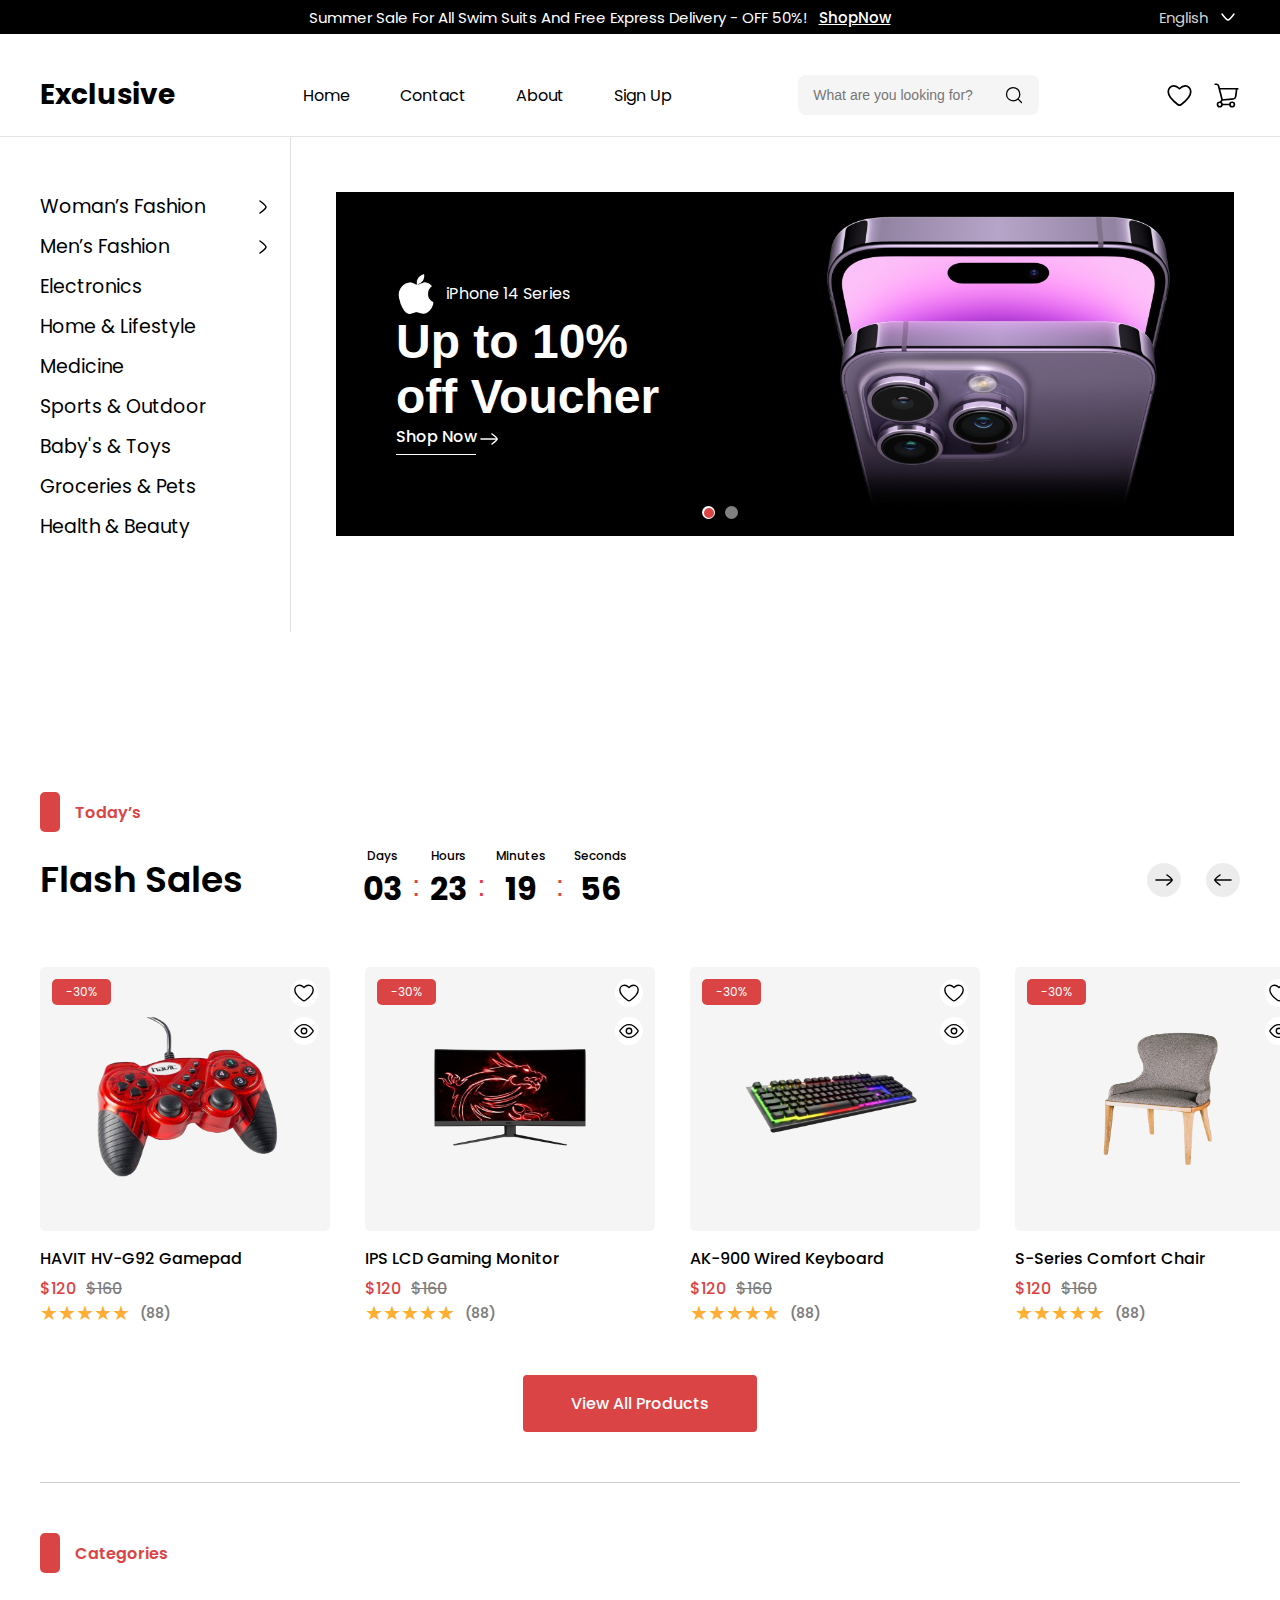
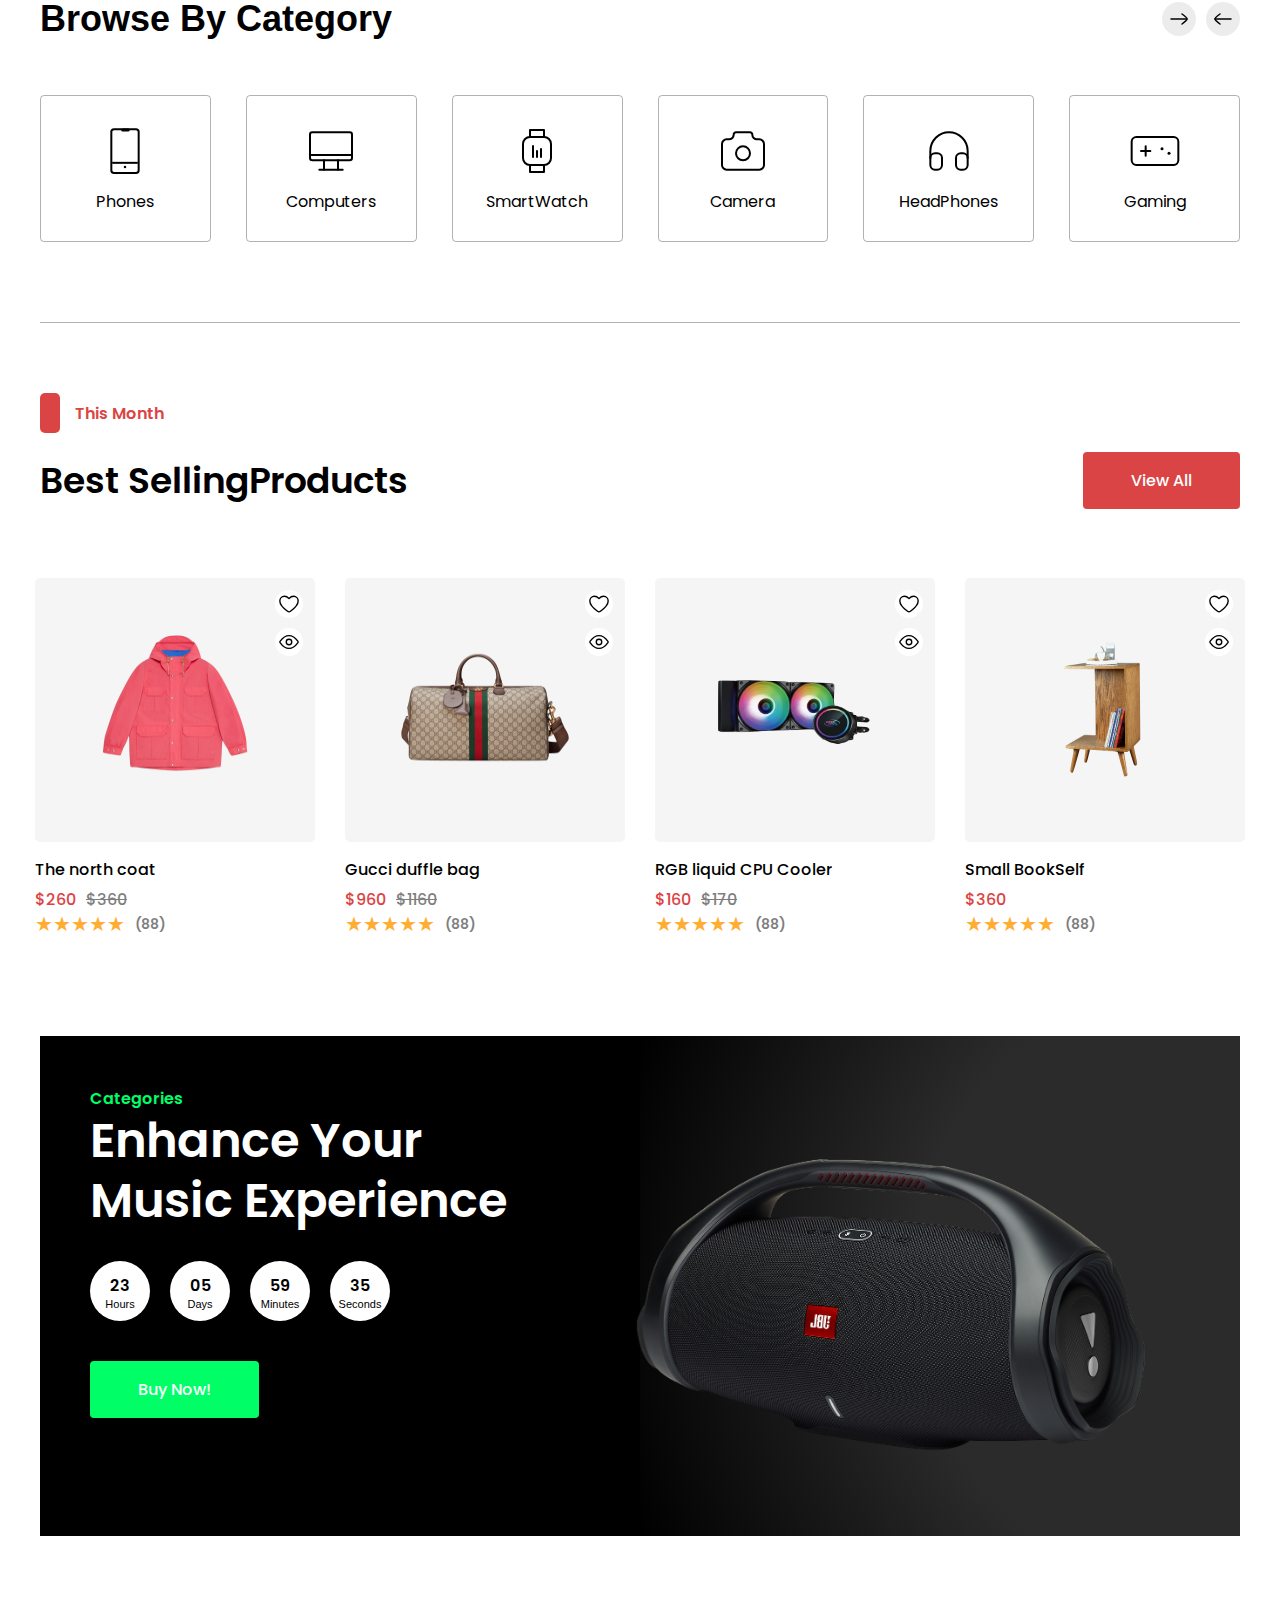
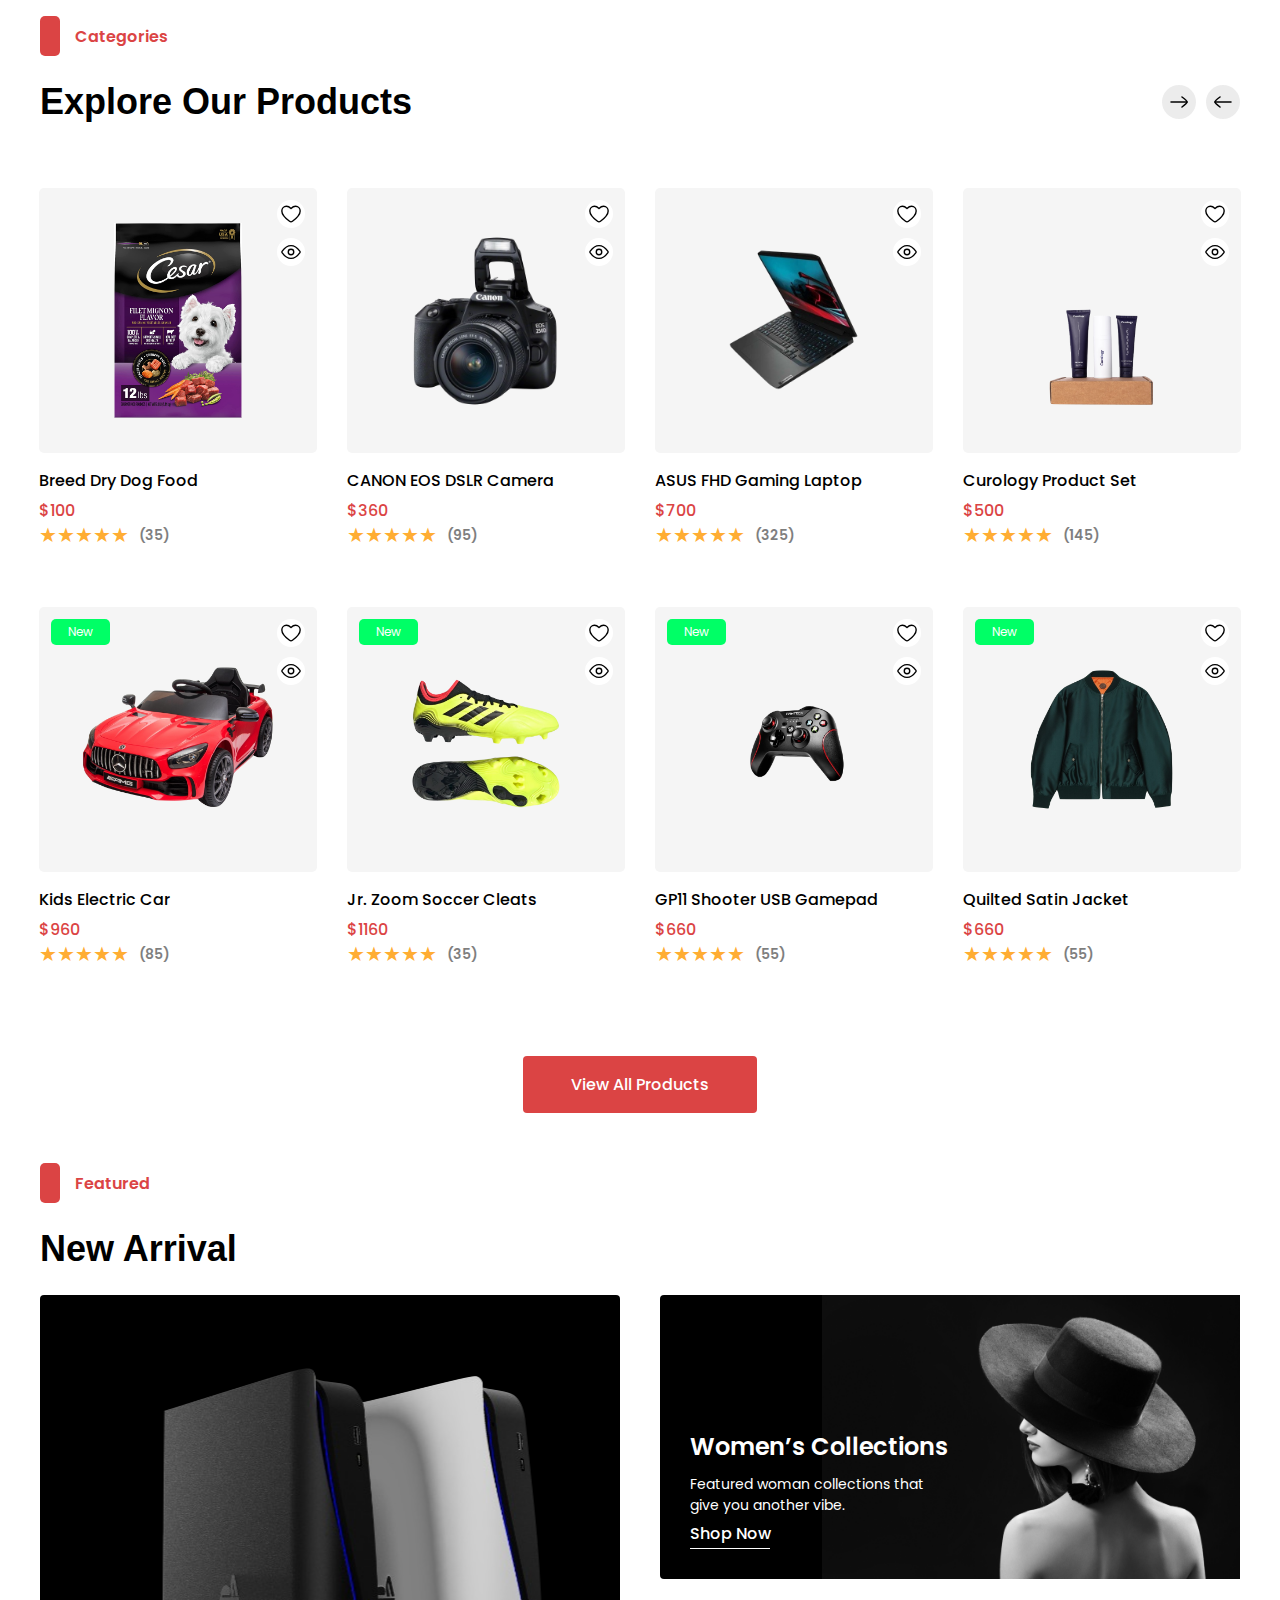
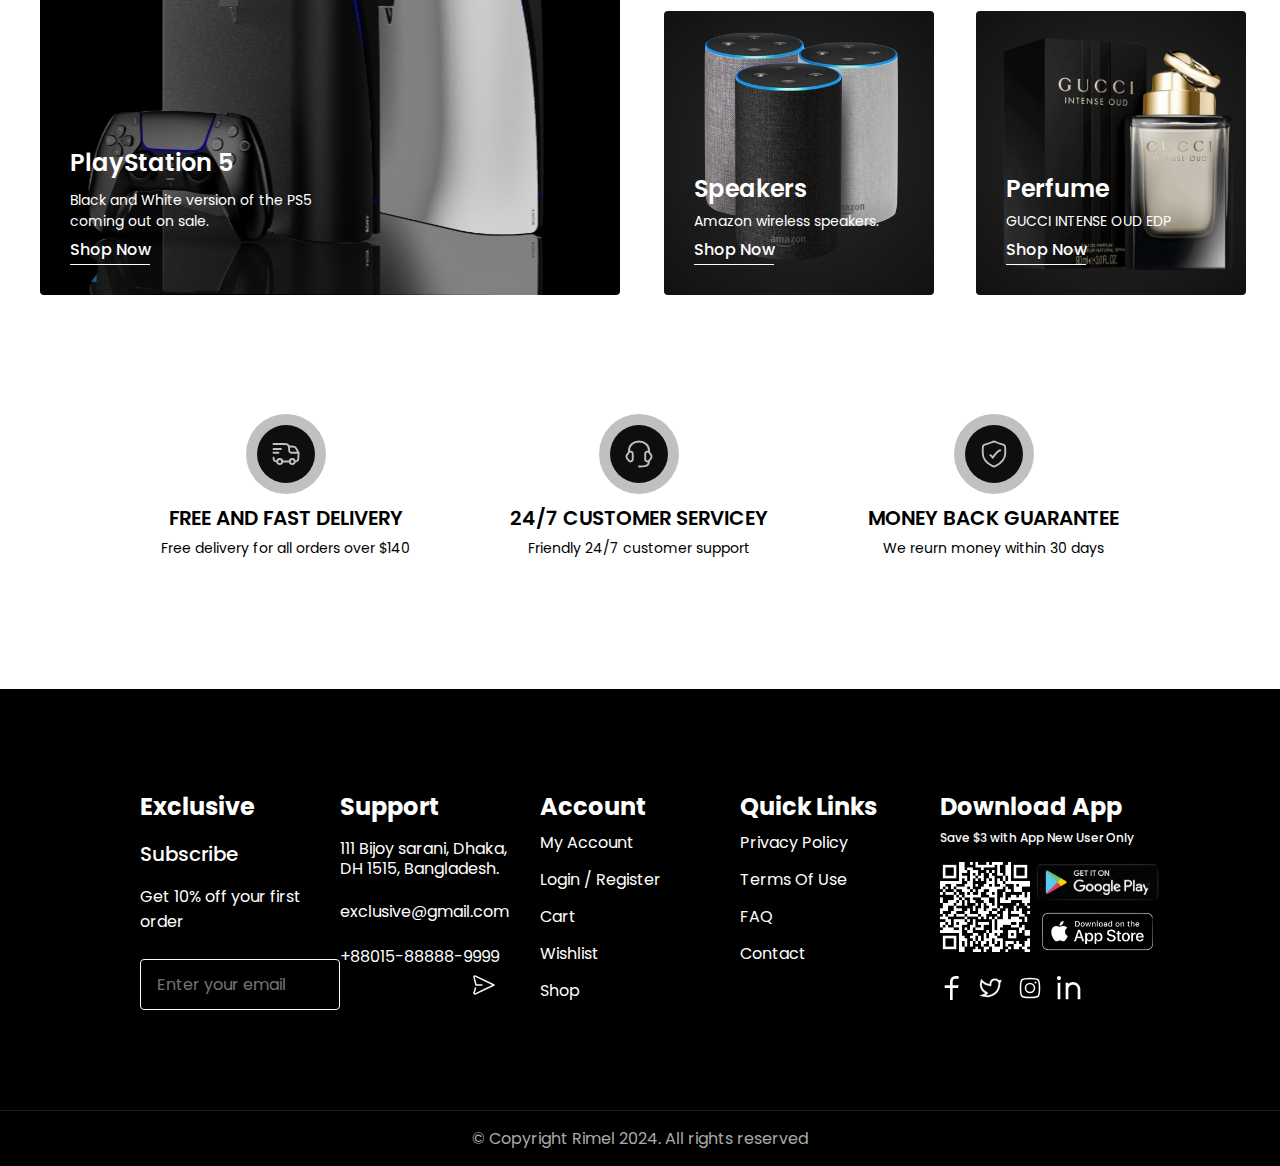
<file: index.html>
<!DOCTYPE html>
<html lang="en">

<head>
    <meta charset="UTF-8">
    <meta name="viewport" content="width=device-width, initial-scale=1.0">
    <title>E-commerce website</title>
    <link rel="stylesheet" href="index.css">
    <link rel="stylesheet" href="index-responsive.css">
    <link href="https://fonts.googleapis.com/css2?family=Poppins:wght@400;500;600&display=swap" rel="stylesheet">
    <link rel="stylesheet" href="signUP.css">

</head>

<body>

    <!-- Top promotional header with offer text and language dropdown -->
    <header class="top-header">
        <div class="container">
            <div class="center-text">
                <p class="center-text-p">Summer Sale For All Swim Suits And Free Express Delivery - OFF 50%!
                    <a href="#">ShopNow</a>
                </p>
            </div>
            <div class="language">English <img src="SVG,s/arrow.svg" alt="">
            </div>
        </div>
    </header>

    <!-- Main Navigation Bar: Logo, Menu Links, Search, Icons & Mobile Menu -->
    <nav class="navbar">
        <div class="hamburger">
            <img src="SVG,s/menu.svg" alt="menu-icon">
        </div>

        
        
        <div class="logo">Exclusive</div>

       
        <div class="navbar-links">
            <a href="index.html">Home</a>
            <a href="contact.html">Contact</a>
            <a href="about.html">About</a>
            <a href="signup.html">Sign Up</a>
        </div>
        <div class="close-icon">
            <img src="close.svg" alt="cross-icon">
        </div>


        <div class="search-bar">
            <input type="text" id="user-input" placeholder="What are you looking for?">
            <img src="SVG,s/search.svg" alt="Search-icon">
        </div>

        <div class="user-icons">
            <img src="SVG,s/wishlist.svg" alt="wishlist-icon">
            <img src="SVG,s/addtocart.svg" alt="Addtocart-icon">
        </div>
        </div>

    </nav>

    <!-- ─ Divider Line Between Navigation and Main Content -->
    <div class="line"></div>



    <!-- ──  Page Main Layout Start ── -->
    <main class="page-layout">

        <!-- /* Hero Slider & Sidebar Layout */ -->
        <section class="content-wrapper">
            <div class="sidebar">
                <li class="menu-item">Woman’s Fashion <img src="SVG,s/arrowRight.svg" alt=""></li>
                <li class="menu-item">Men’s Fashion <img src="SVG,s/arrowRight.svg" alt=""></li>
                <li>Electronics</li>
                <li>Home & Lifestyle</li>
                <li>Medicine</li>
                <li>Sports & Outdoor</li>
                <li>Baby's & Toys</li>
                <li>Groceries & Pets</li>
                <li>Health & Beauty</li>
            </div>

            <div class="vertical-line"></div>
            <div class="slider-content">
                <div class="hero-slider">
                    <div class="left-content">
                        <div class="icon-text">
                            <img src="PNG,S/apple.png" alt="apple-icon" width="40">
                            <h1>iPhone 14 Series</h1>
                        </div>
                        <div>
                            <h2 class="main-heading">Up to 10% <br> off Voucher</h2>
                            <div class="slider-action">
                                <button class="hero-slider-btn">Shop Now</button>
                                <img src="SVG,s/arrorwright.svg" alt="">
                            </div>
                        </div>
                    </div>
                    <div class="right-image">
                        <img src="PNG,S/iphoneImage.jpg" alt="" width="350" height="300">
                    </div>
                </div>

                <div class="promo-slider">
                    <div class="left-content-2">
                        <div class="icon-text-2">
                            <img src="PNG,S/apple.png" alt="apple-icon" width="40">
                            <h1>iPhone 14 Series</h1>
                        </div>
                        <div>
                            <h2 class="main-heading-2">Up to 10% <br> off Voucher</h2>
                            <div class="promo-slider-action">
                                <button class="promo-slider-btn">Shop Now</button>
                                <img src="SVG,s/arrorwright.svg" alt="">
                            </div>
                        </div>
                    </div>
                    <div class="right-image-2">
                        <img src="PNG,S/PS5.png" alt="" width="350" height="300">
                    </div>
                </div>
                <div class="circles">
                    <span class="dot active"></span>
                    <span class="dot"></span>
                </div>
                </div>
                </div>
        </section>


      


        <!-- ── Flash Sale Section ── -->
        <section class="flash-sale-section">

            <!--  Today’s Tag -->
            <div class="flash-sale-top">
                <div class="redBlock"></div>
                <span class="Today">Today’s</span>
            </div>

            <!--  Header: Title + Timer + Arrows -->
            <div class="flash-sale-header">
                <div class="top-bar">
                    <div class="top-bar-heading">
                        <h3>Flash Sales</h3>
                    </div>

                    <div class="top-bar-timer">

                        <div class="timer-block">
                            <span class="label">Days</span>
                            <label class="value">03</label>
                        </div>
                        <span class="dot-1">:</span>
                        <div class="timer-block">
                            <span class="label">Hours</span>
                            <label class="value">23</label>
                        </div>
                        <span class="dot-1">:</span>
                        <div class="timer-block">
                            <span class="label">Minutes</span>
                            <label class="value">19</label>
                        </div>
                        <span class="dot-1">:</span>
                        <div class="timer-block">
                            <span class="label">Seconds</span>
                            <label class="value">56</label>
                        </div>
                    </div>

                    <div class="top-bar-arrows">
                        <div class="right-arrow"><img src="btnArrowR.svg" alt=""></div>
                        <div class="left-arrow"><img src="btnArrowL.svg" alt=""></div>
                    </div>
                </div>
            </div>

            <!--  Product Slider -->
            <div class="flash-sale-products">
                <div class="product-slider">
                    <div class="product-slider-1">
                        <div class="image-slider">
                            <img src="PNG,S/controlar.png" alt="" width="190" height="160">
                        </div>
                        <div class="product-btn">
                            <button>Add To Card</button>
                        </div>
                        <div class="discount">-30%</div>
                        <div class="product-wish"><img src="SVG,s/productWish.svg" alt=""></div>
                        <div class="product-eye"><img src="eye.svg" alt=""></div>
                        <div class="slider-1-content">
                            <h3>HAVIT HV-G92 Gamepad</h3>
                            <div class="slider-1-price">
                                <span class="new-price">$120</span>
                                <span class="old-price">$160</span>
                            </div>
                            <div class="slider-1-rating">
                                <span class="star">★★★★★</span>
                                <span class="rating-number">(88)</span>
                            </div>
                        </div>
                    </div>



                    <div class="product-slider-1">
                        <div class="image-slider">
                            <img src="PNG,S/led.png" alt="" width="190" height="160">
                        </div>
                        <div class="product-btn">
                            <button>Add To Card</button>
                        </div>
                        <div class="discount">-30%</div>
                        <div class="product-wish"><img src="SVG,s/productWish.svg" alt=""></div>
                        <div class="product-eye"><img src="eye.svg" alt=""></div>
                        <div class="slider-1-content">
                            <h3>IPS LCD Gaming Monitor</h3>
                            <div class="slider-1-price">
                                <span class="new-price">$120</span>
                                <span class="old-price">$160</span>
                            </div>
                            <div class="slider-1-rating">
                                <span class="star">★★★★★</span>
                                <span class="rating-number">(88)</span>
                            </div>
                        </div>
                    </div>


                    <div class="product-slider-1">
                        <div class="image-slider">
                            <img src="PNG,S/keyboard.png" alt="" width="190" height="160">
                        </div>
                        <div class="product-btn">
                            <button>Add To Card</button>
                        </div>
                        <div class="discount">-30%</div>
                        <div class="product-wish"><img src="SVG,s/productWish.svg" alt=""></div>
                        <div class="product-eye"><img src="eye.svg" alt=""></div>
                        <div class="slider-1-content">
                            <h3>AK-900 Wired Keyboard</h3>
                            <div class="slider-1-price">
                                <span class="new-price">$120</span>
                                <span class="old-price">$160</span>
                            </div>
                            <div class="slider-1-rating">
                                <span class="star">★★★★★</span>
                                <span class="rating-number">(88)</span>
                            </div>
                        </div>
                    </div>


                    <div class="product-slider-1">
                        <div class="image-slider">
                            <img src="PNG,S/chair.png" alt="" width="190" height="160">
                        </div>
                        <div class="product-btn">
                            <button>Add To Card</button>
                        </div>
                        <div class="discount">-30%</div>
                        <div class="product-wish"><img src="SVG,s/productWish.svg" alt=""></div>
                        <div class="product-eye"><img src="eye.svg" alt=""></div>
                        <div class="slider-1-content">
                            <h3>S-Series Comfort Chair </h3>
                            <div class="slider-1-price">
                                <span class="new-price">$120</span>
                                <span class="old-price">$160</span>
                            </div>
                            <div class="slider-1-rating">
                                <span class="star">★★★★★</span>
                                <span class="rating-number">(88)</span>
                            </div>
                        </div>
                    </div>


                    <div class="product-slider-1">
                        <div class="image-slider">
                            <img src="PNG,S/tabel.png" alt="" width="190" height="160">
                        </div>
                        <div class="product-btn">
                            <button>Add To Card</button>
                        </div>
                        <div class="discount">-30%</div>
                        <div class="product-wish"><img src="SVG,s/productWish.svg" alt=""></div>
                        <div class="product-eye"><img src="eye.svg" alt=""></div>
                        <div class="slider-1-content">
                            <h3>Small BookSelf</h3>
                            <div class="slider-1-price">
                                <span class="new-price">$120</span>
                                <span class="old-price">$160</span>
                            </div>
                            <div class="slider-1-rating">
                                <span class="star">★★★★★</span>
                                <span class="rating-number">(88)</span>
                            </div>
                        </div>
                    </div>
                </div>
            </div>
        </section>

        <div class="All-button">
            <button>View All Products</button>
        </div>

        <div class="sep"></div>


        <!-- ── Category Section ── -->
        <section class="category-section">

            <div class="flash-sale-top">
                <div class="redBlock"></div>
                <span class="Today">Categories</span>
            </div>


            <!-- Header: Browse by Category -->
            <div class="top-bar-heading-2">
                <h3>Browse By Category</h3>
                <div class="heading-icon">
                    <div class="right-arrow-icon"><img src="btnArrowR.svg" alt="right-icon"></div>
                    <div class="left-arrow-icon"><img src="btnArrowL.svg" alt="left-icon"></div>
                </div>
            </div>

            <!-- Category Grid -->
            <div class="category">
                <div class="category-box">
                    <img src="SVG,s/Category-CellPhone.svg" alt="CellPhone Icon">
                    <h4>Phones</h4>
                </div>

                <div class="category-box">
                    <img src="SVG,s/Category-Computer.svg" alt="Computer Icon">
                    <h4>Computers</h4>
                </div>

                <div class="category-box">
                    <img src="SVG,s/Category-SmartWatch.svg" alt="SmartWatch Icon">
                    <h4>SmartWatch</h4>
                </div>

                <div class="category-box">
                    <img src="SVG,s/Category-Camera.svg" alt="Camera Icon">
                    <h4>Camera</h4>
                </div>

                <div class="category-box">
                    <img src="SVG,s/Category-Headphone.svg" alt="Headphone Icon">
                    <h4>HeadPhones</h4>
                </div>

                <div class="category-box">
                    <img src="SVG,s/Category-Gamepad.svg" alt="Gamepad Icon">
                    <h4>Gaming</h4>
                </div>
            </div>

        </section>


        <div class="sep-3"></div>


        <!-- ── Best Selling Products Section: Title  ── -->
        <section class="best-selling-section">

            <div class="flash-sale-top">
                <div class="redBlock"></div>
                <span class="Today">This Month</span>
            </div>

            <div class="container-3">
                <h3 class="heading-text">
                    Best Selling<span class="mobile-break"><br></span>Products
                  </h3>                  
                <div class="container-3-btn">
                    <button>View All</button>
                </div>
            </div>

            <div class="best-selling-product">
                <div class="product-slider-1">
                    <div class="product-slider-1-best">
                        <div class="image-slider">
                            <img src="PNG,S/ee9a38001e9f94261b28e16ea21bacb4144473e8.png" alt="" width="180"
                                height="160">
                        </div>
                        <div class="product-btn">
                            <button>Add To Card</button>
                        </div>

                        <div class="product-wish"><img src="SVG,s/productWish.svg" alt=""></div>
                        <div class="product-eye"><img src="eye.svg" alt=""></div>
                        <div class="slider-1-content">
                            <h3>The north coat</h3>
                            <div class="slider-1-price">
                                <span class="new-price">$260</span>
                                <span class="old-price">$360</span>
                            </div>
                            <div class="slider-1-rating">
                                <span class="star">★★★★★</span>
                                <span class="rating-number">(88)</span>
                            </div>
                        </div>
                    </div>
                </div>


                <div class="product-slider-1">
                    <div class="product-slider-1-best">
                        <div class="image-slider">
                            <img src="PNG,S/4f3ca1d12722dbdf98f25179d3c0b785988c513d.png" alt="" width="180"
                                height="160">
                        </div>
                        <div class="product-btn">
                            <button>Add To Card</button>
                        </div>
                        <div class="product-wish"><img src="SVG,s/productWish.svg" alt=""></div>
                        <div class="product-eye"><img src="eye.svg" alt=""></div>
                        <div class="slider-1-content">
                            <h3>Gucci duffle bag</h3>
                            <div class="slider-1-price">
                                <span class="new-price">$960</span>
                                <span class="old-price">$1160</span>
                            </div>
                            <div class="slider-1-rating">
                                <span class="star">★★★★★</span>
                                <span class="rating-number">(88)</span>
                            </div>
                        </div>
                    </div>
                </div>

                <div class="product-slider-1">
                    <div class="product-slider-1-best">
                        <div class="image-slider">
                            <img src="PNG,S/6739d39dc218c97b645d616c8188a4f2e6aaf84b.png" alt="" width="180"
                                height="160">
                        </div>
                        <div class="product-btn">
                            <button>Add To Card</button>
                        </div>
                        <div class="product-wish"><img src="SVG,s/productWish.svg" alt=""></div>
                        <div class="product-eye"><img src="eye.svg" alt=""></div>
                        <div class="slider-1-content">
                            <h3>RGB liquid CPU Cooler</h3>
                            <div class="slider-1-price">
                                <span class="new-price">$160</span>
                                <span class="old-price">$170</span>
                            </div>
                            <div class="slider-1-rating">
                                <span class="star">★★★★★</span>
                                <span class="rating-number">(88)</span>
                            </div>
                        </div>
                    </div>
                </div>

                <div class="product-slider-1">
                    <div class="product-slider-1-best">
                        <div class="image-slider">
                            <img src="PNG,S/e86f6e872757d20a14861e2e0ebd4e9889693f59.png" alt="" width="180"
                                height="160">
                        </div>
                        <div class="product-btn">
                            <button>Add To Card</button>
                        </div>
                        <div class="product-wish"><img src="SVG,s/productWish.svg" alt=""></div>
                        <div class="product-eye"><img src="eye.svg" alt=""></div>
                        <div class="slider-1-content">
                            <h3>Small BookSelf</h3>
                            <div class="slider-1-price">
                                <span class="new-price">$360</span>
                            </div>
                            <div class="slider-1-rating">
                                <span class="star">★★★★★</span>
                                <span class="rating-number">(88)</span>
                            </div>
                        </div>
                    </div>
                </div>
            </div>
        </section>

        <!-- ── Hero Section ── -->
        <section class="hero-section">

            <!-- Promotional Text Content -->
            <div class="promo-content">
                <h4>Categories</h4>
                <h2> Enhance Your<br />
                    <span>Music Experience</span>
                </h2>

                <!-- Countdown Timer -->
                <div class="promo-timer">
                    <div class="timer-unit">
                        <h3 class="timer-value">23</h3>
                        <p class="timer-label">Hours</p>
                    </div>

                    <div class="timer-unit">
                        <h3 class="timer-value">05</h3>
                        <p class="timer-label">Days</p>
                    </div>

                    <div class="timer-unit">
                        <h3 class="timer-value">59</h3>
                        <p class="timer-label">Minutes</p>
                    </div>

                    <div class="timer-unit">
                        <h3 class="timer-value">35</h3>
                        <p class="timer-label">Seconds</p>
                    </div>
                </div>

                <!-- Call-to-Action Button -->
                <div class="hero-sec-btn">
                    <button>Buy Now!</button>
                </div>
            </div>

            <!-- Hero Section Image -->
            <div class="img-wrapper">
                <img src="PNG,S/3cc943ca7e210f637fc0504b7d93cd207df744c2.png" alt="">
            </div>
        </section>


        <!--  Section Title Bar: Categories + Explore Our Products Heading with Arrows -->
        <section class="explore-products-section">

            <!--  (Categories line) -->
            <div class="flash-sale-top">
                <div class="redBlock"></div>
                <span class="Today">Categories</span>
            </div>

            <!-- Explore Our Products Heading -->
            <div class="top-bar-heading-2">
                <h3>Explore Our Products</h3>
                <div class="heading-icon">
                    <div class="right-arrow-Products"><img src="btnArrowR.svg" alt="right-icon"></div>
                    <div class="left-arrow-Products"><img src="btnArrowL.svg" alt="left-icon"></div>
                </div>

            </div>


            <!--  Explore Products - Product Cards Grid -->
            <div class="explore-products-grid">

                <!-- Product Card -->
                <div class="product-card">
                    <div class="product-card-inner">

                        <!-- product image, name, price, etc. -->
                        <div class="product-image-wrapper">
                            <img class="product-image" src="PNG,S/78e727118c99fe72271cf43f5e3566b39ca7c8f4.jpg" alt="">
                        </div>
                        <div class="product-card-btn">
                            <button>Add To Card</button>
                        </div>

                        <div class="wish"><img src="SVG,s/productWish.svg" alt=""></div>
                        <div class="eye"><img src="eye.svg" alt=""></div>
                        <div class="slider-1-content">
                            <h3>Breed Dry Dog Food</h3>
                            <div class="slider-1-price">
                                <span class="new-price">$100</span>

                            </div>
                            <div class="slider-1-rating">
                                <span class="star">★★★★★</span>
                                <span class="rating-number">(35)</span>
                            </div>
                        </div>
                    </div>
                </div>

                <!-- Product Card -->
                <div class="product-card">

                    <!-- product image, name, price, etc. -->
                    <div class="product-image-wrapper">
                        <img class="product-image" src="PNG,S/e60892a4f0a3d5d144dce622c7338ec5be12908f.png" alt="">
                    </div>
                    <div class="product-card-btn">
                        <button>Add To Card</button>
                    </div>

                    <div class="product-wish"><img src="SVG,s/productWish.svg" alt=""></div>
                    <div class="product-eye"><img src="eye.svg" alt=""></div>
                    <div class="slider-1-content">
                        <h3>CANON EOS DSLR Camera</h3>
                        <div class="slider-1-price">
                            <span class="new-price">$360</span>

                        </div>
                        <div class="slider-1-rating">
                            <span class="star">★★★★★</span>
                            <span class="rating-number">(95)</span>
                        </div>
                    </div>

                </div>

                <!-- Product Card -->
                <div class="product-card">
                    <!-- product image, name, price, etc. -->
                    <div class="product-image-wrapper">
                        <img class="product-image" src="PNG,S/203be522b7b02d10672f6f6147762cf52bfcfc54.png" alt="">
                    </div>
                    <div class="product-card-btn">
                        <button>Add To Card</button>
                    </div>

                    <div class="product-wish"><img src="SVG,s/productWish.svg" alt=""></div>
                    <div class="product-eye"><img src="eye.svg" alt=""></div>
                    <div class="slider-1-content">
                        <h3>ASUS FHD Gaming Laptop</h3>
                        <div class="slider-1-price">
                            <span class="new-price">$700</span>
                        </div>
                        <div class="slider-1-rating">
                            <span class="star">★★★★★</span>
                            <span class="rating-number">(325)</span>
                        </div>
                    </div>

                </div>

                <!-- Product Card -->
                <div class="product-card">

                    <!-- product image, name, price, etc. -->
                    <div class="product-image-wrapper">
                        <img class="product-image" src="PNG,S/e7bdd11662ea1dfc2d615a5bb054e139a764f306.png" alt="">
                    </div>
                    <div class="product-card-btn">
                        <button>Add To Card</button>
                    </div>

                    <div class="product-wish"><img src="SVG,s/productWish.svg" alt=""></div>
                    <div class="product-eye"><img src="eye.svg" alt=""></div>
                    <div class="slider-1-content">
                        <h3>Curology Product Set</h3>
                        <div class="slider-1-price">
                            <span class="new-price">$500</span>
                        </div>
                        <div class="slider-1-rating">
                            <span class="star">★★★★★</span>
                            <span class="rating-number">(145)</span>
                        </div>
                    </div>

                </div>


                <!-- Product Card -->
                <div class="product-card">
                    <!-- product image, name, price, etc. -->
                    <div class="product-image-wrapper">
                        <img class="product-image" src="PNG,S/5f4ea9acf805319ddf3897fc9daaf58559542260.png" alt="">
                    </div>
                    <div class="product-card-btn">
                        <button>Add To Card</button>
                    </div>

                    <div class="product-wish"><img src="SVG,s/productWish.svg" alt=""></div>
                    <div class="product-eye"><img src="eye.svg" alt=""></div>
                    <div class="slider-1-content">
                        <div class="discount-Products">New</div>
                        <h3>Kids Electric Car</h3>
                        <div class="slider-1-price">
                            <span class="new-price">$960</span>
                        </div>
                        <div class="slider-1-rating">
                            <span class="star">★★★★★</span>
                            <span class="rating-number">(85)</span>
                        </div>
                    </div>

                </div>


                <!-- Product Card -->
                <div class="product-card">

                    <!-- product image, name, price, etc. -->
                    <div class="product-image-wrapper">
                        <img class="product-image" src="PNG,S/d0b7bb25884f6fdfc1357634d7d7b09e05755c2f.png" alt="">
                    </div>
                    <div class="product-card-btn">
                        <button>Add To Card</button>
                    </div>

                    <div class="product-wish"><img src="SVG,s/productWish.svg" alt=""></div>
                    <div class="product-eye"><img src="eye.svg" alt=""></div>
                    <div class="slider-1-content">
                        <div class="discount-Products">New</div>
                        <h3>Jr. Zoom Soccer Cleats</h3>
                        <div class="slider-1-price">
                            <span class="new-price">$1160</span>
                        </div>
                        <div class="slider-1-rating">
                            <span class="star">★★★★★</span>
                            <span class="rating-number">(35)</span>
                        </div>
                    </div>

                </div>

                <!-- Product Card -->
                <div class="product-card">

                    <!-- product image, name, price, etc. -->
                    <div class="product-image-wrapper">
                        <img class="product-image" src="PNG,S/288e013365fe639fccc1fe4168fca740ef1f85e7.png" alt="">
                    </div>
                    <div class="product-card-btn">
                        <button>Add To Card</button>
                    </div>

                    <div class="product-wish"><img src="SVG,s/productWish.svg" alt=""></div>
                    <div class="product-eye"><img src="eye.svg" alt=""></div>
                    <div class="slider-1-content">
                        <div class="discount-Products">New</div>
                        <h3>GP11 Shooter USB Gamepad</h3>
                        <div class="slider-1-price">
                            <span class="new-price">$660</span>
                        </div>
                        <div class="slider-1-rating">
                            <span class="star">★★★★★</span>
                            <span class="rating-number">(55)</span>
                        </div>
                    </div>

                </div>

                <!-- Product Card -->
                <div class="product-card">

                    <!-- product image, name, price, etc. -->
                    <div class="product-image-wrapper">
                        <img class="product-image" src="PNG,S/04a1915fd6cedd7c8b1073685c5f1be1b50e1ac6.png" alt="">
                    </div>
                    <div class="product-card-btn">
                        <button>Add To Card</button>
                    </div>

                    <div class="product-wish"><img src="SVG,s/productWish.svg" alt=""></div>
                    <div class="product-eye"><img src="eye.svg" alt=""></div>
                    <div class="slider-1-content">
                        <div class="discount-Products">New</div>
                        <h3>Quilted Satin Jacket</h3>
                        <div class="slider-1-price">
                            <span class="new-price">$660</span>
                        </div>
                        <div class="slider-1-rating">
                            <span class="star">★★★★★</span>
                            <span class="rating-number">(55)</span>
                        </div>
                    </div>
                </div>

            </div>

        </section>


        <div class="All-button">
            <button>View All Products</button>
        </div>

        <!-- ── New Arrival Section ── -->
        <section class="new-arrival-section">
            <div class="flash-sale-top">
                <div class="redBlock"></div>
                <span class="Today">Featured</span>
            </div>

            <div class="top-bar-heading-2">
                <h3>New Arrival</h3>
            </div>



            <div class="new-arrival">

                <!-- PS5 -->
                <div class="ps5">
                    <img src="PNG,S/1c360f790c1817d3afa266b3c9f8c81ff0ed4428.png" alt="">
                    <div class="ps5-content">
                        <h3>PlayStation 5</h3>
                        <p>Black and White version of the PS5 <br>coming out on sale.</p>
                        <button>Shop Now</button>
                    </div>
                </div>



                <!-- Women's Collection -->
                <div class="Womens-Collections">
                    <div class="women-img">
                        <img src="PNG,S/455c8d6408463f7e8f57dd3048a2444dbfa0cb90.jpg" alt="">
                        <div class="Womens-Collections-content">
                            <h3>Women’s Collections</h3>
                            <p>Featured woman collections that <br>give you another vibe.</p>
                            <button>Shop Now</button>
                        </div>
                    </div>
                </div>

                 <!-- Speakers -->
                <div class="Speakers">
                    <div class="Speakers-img">
                        <img src="PNG,S/e5659d572977438364a41d7e8c9d1e9a794d43ed.png" alt="">
                    </div>
                    <div class="Speakers-content">
                        <h3>Speakers</h3>
                        <p>Amazon wireless speakers.</p>
                        <button>Shop Now</button>
                    </div>
                </div>


                  <!-- Perfume -->
                <div class="Perfume">
                    <div class="Perfume-img">
                        <img src="PNG,S/15315cd15102562cf220504d288fa568eaa816dd.png" alt="">
                    </div>
                    <div class="Perfume-content">
                        <h3>Perfume</h3>
                        <p>GUCCI INTENSE OUD EDP</p>
                        <button>Shop Now</button>
                    </div>
                </div>
            </div>

        </section>


        <!-- ───── Customer Support Info Section ───── -->
        <section class="customer-support">

            <div class="support-card">
                <div class="support-card-inner">
                    <img src="SVG,s/icon-delivery.svg" alt="icon-delivery">
                </div>
                <div class="support-card-content">
                    <h3>FREE AND FAST DELIVERY</h3>
                    <p>Free delivery for all orders over $140</p>
                </div>
            </div>
    
            <div class="support-card">
                <div class="support-card-inner">
                    <img src="SVG,s/Services.svg" alt="Services-icon">
                </div>
                <div class="support-card-content">
                    <h3>24/7 CUSTOMER SERVICEY</h3>
                    <p>Friendly 24/7 customer support</p>
                </div>
            </div>
    
            <div class="support-card">
                <div class="support-card-inner">
                    <img src="SVG,s/secure.svg" alt="Icon-secure">
                </div>
                <div class="support-card-content">
                    <h3>MONEY BACK GUARANTEE</h3>
                    <p>We reurn money within 30 days</p>
                </div>
            </div>
    
        </section>
    </main>

    <footer class="footer-section">
        <div class="footer-column">
            <h3>Exclusive</h3>
            <h4>Subscribe</h4>
            <p>Get 10% off your first order</p>
            <div class="email-input">
                <input type="email" id="input-email" placeholder="Enter your email">
                <img src="SVG,s/EmailVector.svg" alt="">
            </div>
        </div>

        <div class="footer-column">
            <h3>Support</h3>
            <p class="Support">111 Bijoy sarani, Dhaka,<br>DH 1515, Bangladesh.</p>
            <p>exclusive@gmail.com</p>
            <p class="number">+88015-88888-9999</p>
        </div>

        <div class="footer-column">
            <h3>Account</h3>
            <h5>My Account</h5>
            <h5>Login / Register</h5>
            <h5>Cart</h5>
            <h5>Wishlist</h5>
            <h5>Shop</h5>
        </div>

        <div class="footer-column">
            <h3>Quick Links</h3>
            <h5>Privacy Policy</h5>
            <h5>Terms Of Use</h5>
            <h5>FAQ</h5>
            <h5>Contact</h5>
        </div>

        <div class="footer-column">
            <h3>Download App</h3>
            <p id="discount-user">Save $3 with App New User Only</p>
            <div class="download-container">
                <div class="qr-code">
                    <img src="PNG,S/991387c05dd6d44594e01b675513068803e2426d.jpg" alt="QR Code" />
                </div>

                <div class="store-buttons">
                    <img src="PNG,S/a61d4c7110b18ab55a1e1a07ebf54a46ebb07284.png" alt="">
                    <img src="PNG,S/38932d5accb54c528f9bcf326ca48ea29bd6d890.png" alt="">
                </div>
            </div>

            <div class="social-icons">
                <img src="SVG,s/Vector.svg" alt="">
                <img src="SVG,s/Vector (1).svg" alt="">
                <img src="SVG,s/Vector (2).svg" alt="">
                <img src="SVG,s/Vector (3).svg" alt="">
            </div>
        </div>

    </footer>
    <div class="footer-bottom">
        <p>© Copyright Rimel 2024. All rights reserved</p>
    </div>

    <script src="script.js" defer></script>

</body>

</html>
</file>
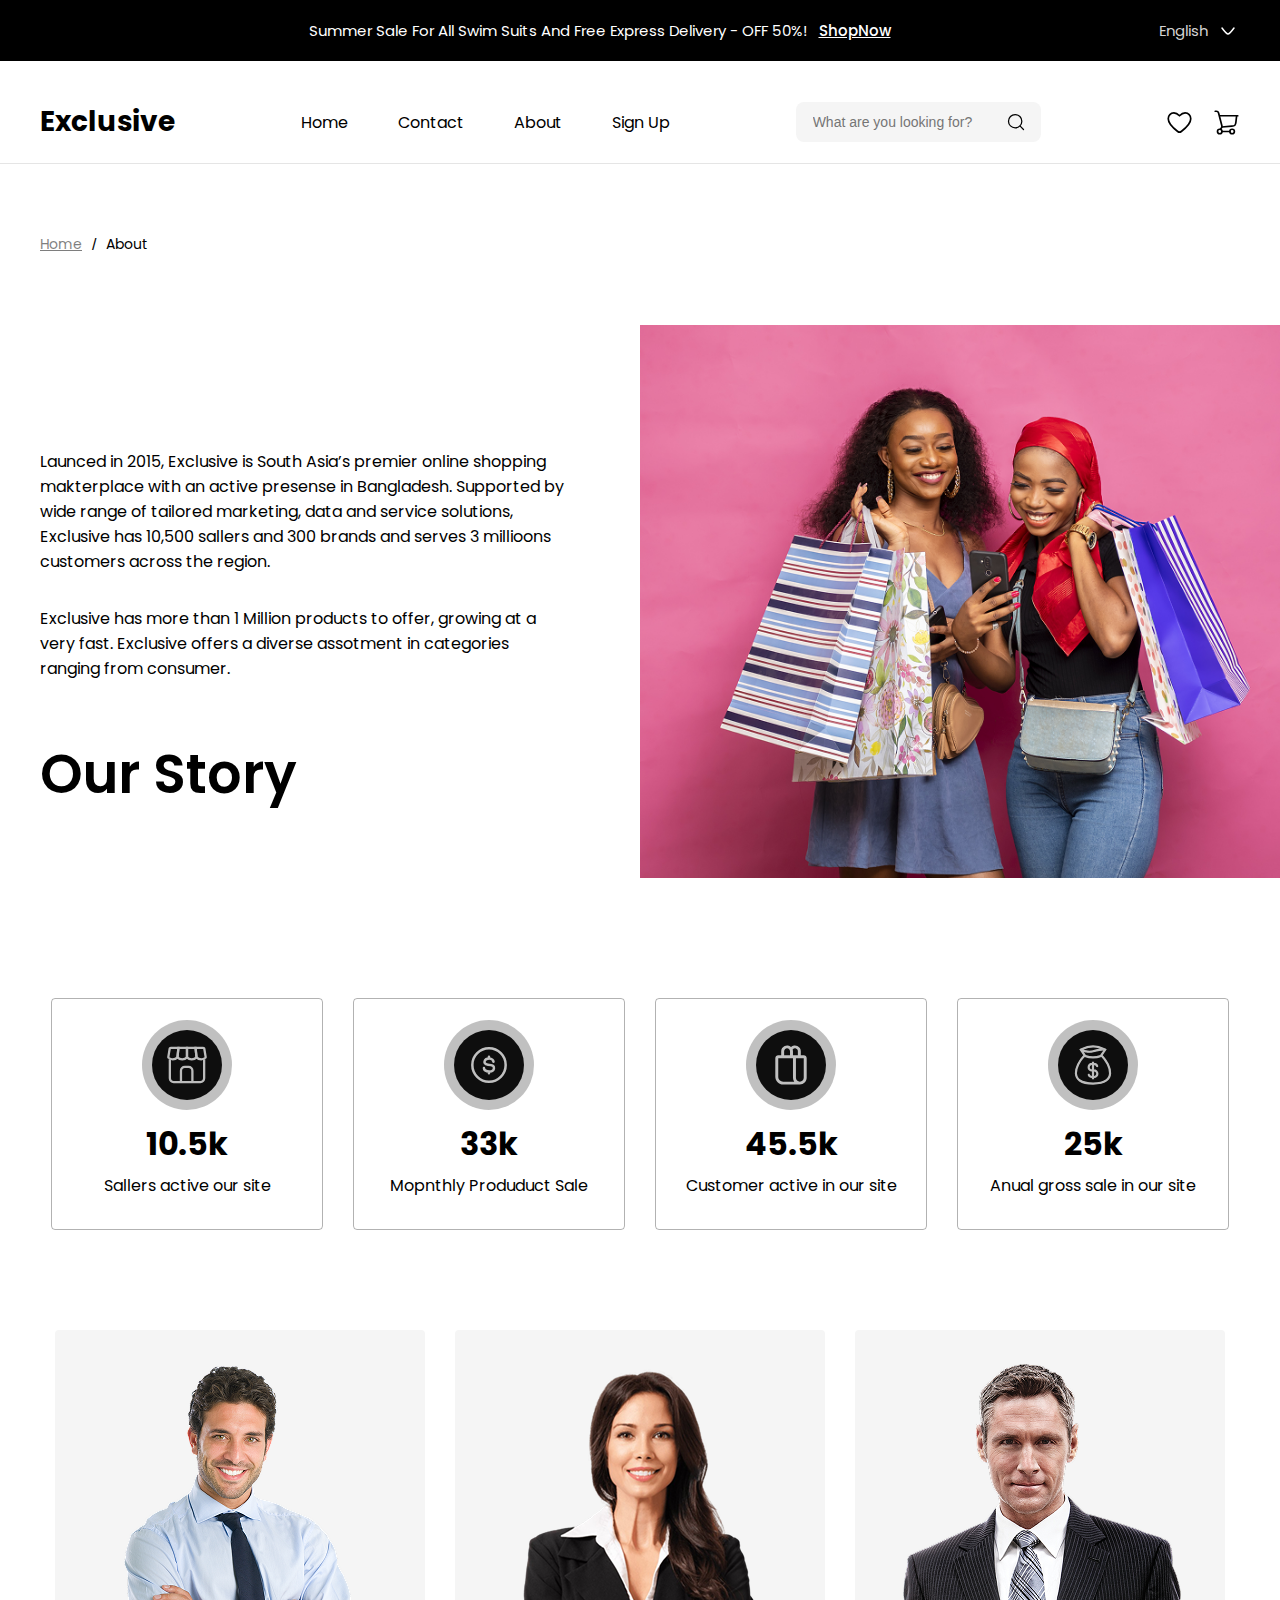
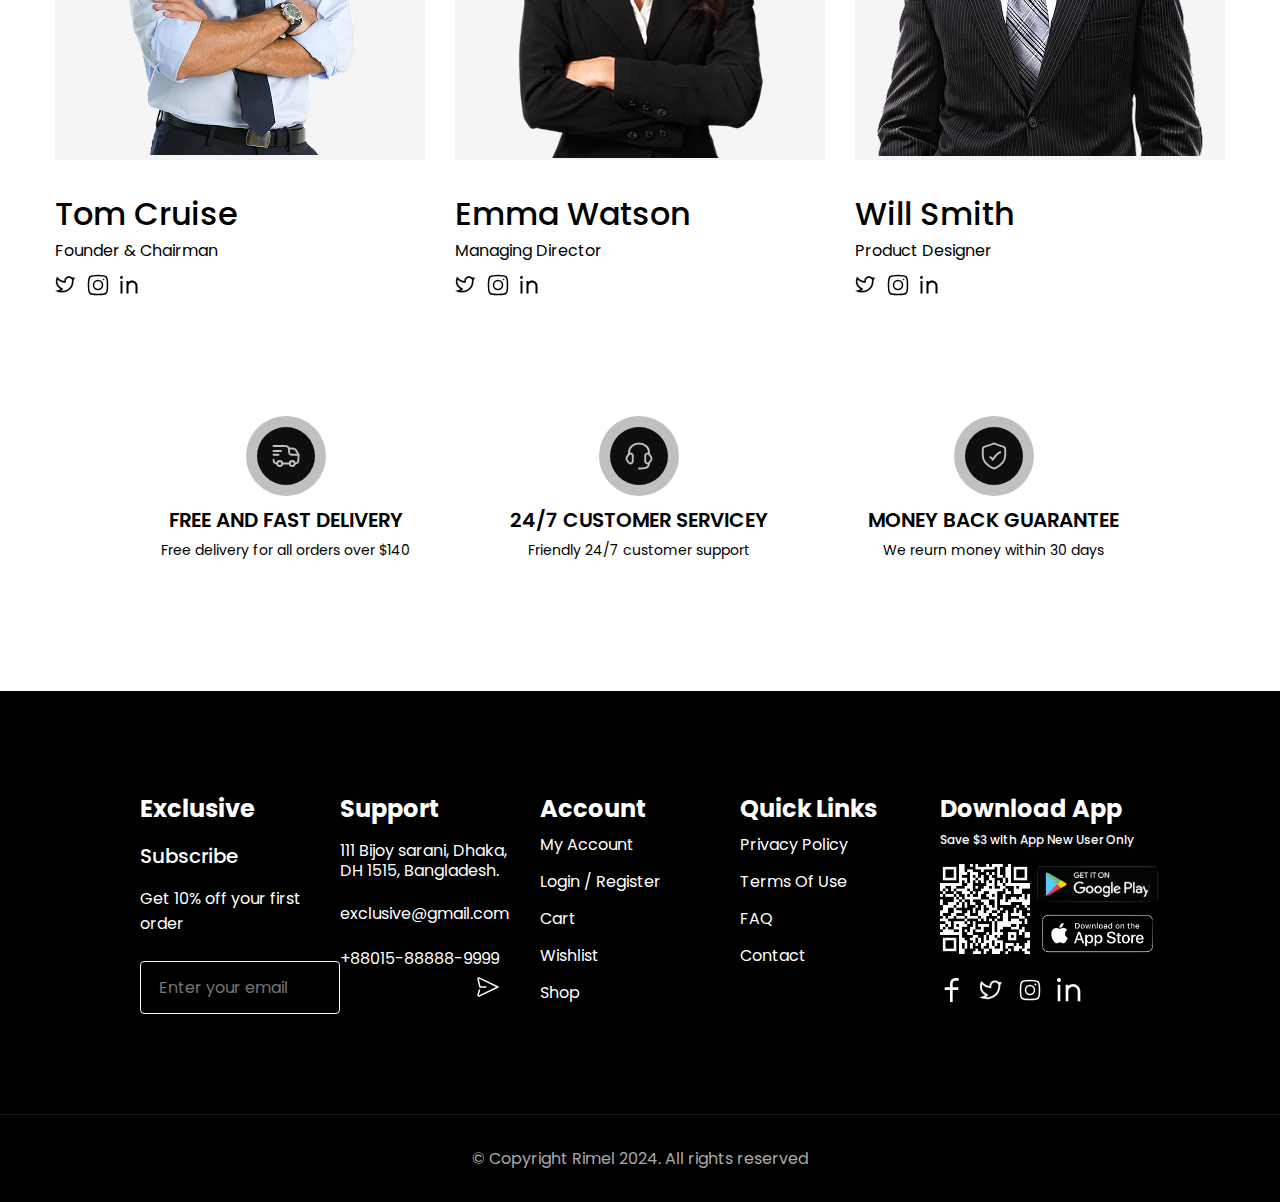
<file: about.html>
<!DOCTYPE html>
<html lang="en">

<head>
    <meta charset="UTF-8">
    <meta name="viewport" content="width=device-width, initial-scale=1.0">
    <title>About Us</title>
    <link rel="stylesheet" href="about.css">   
    <link rel="stylesheet" href="about-page-responsive.css">
    <link rel="stylesheet" href="index.css">
    <link rel="stylesheet" href="index-responsive.css">
    <link href="https://fonts.googleapis.com/css2?family=Poppins:wght@400;500;600&display=swap" rel="stylesheet">
</head>

<body>

    <!-- Top promotional header with offer text and language dropdown -->
    <header class="top-header">
        <div class="container">
            <div class="center-text">
                <p class="center-text-p">Summer Sale For All Swim Suits And Free Express Delivery - OFF 50%!
                    <a href="#">ShopNow</a>
                </p>
            </div>
            <div class="language">English <img src="SVG,s/arrow.svg" alt="">
            </div>
        </div>
    </header>

    <!-- Main Navigation Bar: Logo, Menu Links, Search, Icons & Mobile Menu -->
    <nav class="navbar">
        <div class="hamburger">
            <img src="SVG,s/menu.svg" alt="menu-icon">
        </div>



        <div class="logo">Exclusive</div>


        <div class="navbar-links">
            <a href="index.html">Home</a>
            <a href="contact.html">Contact</a>
            <a href="about.html">About</a>
            <a href="signup.html">Sign Up</a>
        </div>
        <div class="close-icon">
            <img src="close.svg" alt="cross-icon">
        </div>


        <div class="search-bar">
            <input type="text" id="user-input" placeholder="What are you looking for?">
            <img src="SVG,s/search.svg" alt="Search-icon">
        </div>

        <div class="user-icons">
            <img src="SVG,s/wishlist.svg" alt="wishlist-icon">
            <img src="SVG,s/addtocart.svg" alt="Addtocart-icon">
        </div>
        </div>

    </nav>

    <!-- ─ Divider Line Between Navigation and Main Content -->
    <div class="line"></div>



    <div class="breadcrumb">
        <p><a href="index.html">Home</a> / <span>About</span></p>
    </div>


    <main class="About-us">

        <section class="our-story">
            <div class="our-story-content">
                <p>Launced in 2015, Exclusive is South Asia’s premier online shopping makterplace with an active
                    presense in Bangladesh. Supported by wide range of tailored marketing, data and service solutions,
                    Exclusive has 10,500 sallers and 300 brands and serves 3 millioons customers across the region. </p>

                <p class="sec-para">
                    Exclusive has more than 1 Million products to offer, growing at a very fast. Exclusive offers a
                    diverse assotment in categories ranging from consumer.</p>

                <div class="heading">
                    <h1>Our Story</h1>
                </div>
            </div>

            <div class="our-story-img">
                <img src="PNG,S/portrait-two-african-females-.png" alt="">
            </div>

        </section>

        <section class="stats-section">
            <div class="stat-card">
                <div class="icon-bg">
                    <img src="SVG,s/Group.svg" alt="Services-icon">
                </div>
                <h2>10.5k </h2>
                <p>Sallers active our site</p>
            </div>

            <div class="stat-card">
                <div class="icon-bg">
                    <img src="SVG,s/sale-icon.svg" alt="Icon-Sale">
                </div>
                <h2>33k</h2>
                <p>Mopnthly Produduct Sale</p>
            </div>

            <div class="stat-card">
                <div class="icon-bg">
                    <img src="SVG,s/Icon-Shopping bag.svg" alt="Icon-Shopping bag">
                </div>
                <h2>45.5k</h2>
                <p>Customer active in our site</p>
            </div>

            <div class="stat-card">
                <div class="icon-bg">
                    <img src="SVG,s/Icon-Moneybag.svg" alt="Icon-Moneybag">
                </div>
                <h2>25k</h2>
                <p>Anual gross sale in our site</p>
            </div>
        </section>


        <section class="team-section">
            <div class="team-member">
                <div class="team-member-img">
                    <img src="PNG,S/image 46.png" alt="Founder&Chairman.png">
                </div>
                <div class="team-member-content">
                    <h3>Tom Cruise</h3>
                    <h4>Founder & Chairman</h4>
                </div>
                <div class="icons">
                    <img src="SVG,s/twiter.svg" alt="twiter.svg">
                    <img src="SVG,s/insta.svg" alt="instagram.svg">
                    <img src="SVG,s/linkedIn.svg" alt="linkedin.svg">
                </div>
            </div>
            <div class="team-member">
                <div class="team-member-img">
                    <img src="PNG,S/image 51.png" alt="ManagingDirector.png">
                </div>
                <div class="team-member-content">
                    <h3>Emma Watson</h3>
                    <h4>Managing Director</h4>
                </div>
                <div class="icons">
                    <img src="SVG,s/twiter.svg" alt="twiter.svg">
                    <img src="SVG,s/insta.svg" alt="instagram.svg">
                    <img src="SVG,s/linkedIn.svg" alt="linkedin.svg">
                </div>
            </div>
            <div class="team-member">
                <div class="team-member">
                    <div class="team-member-img">
                        <img src="PNG,S/image 47.png" alt="ProductDesigner.png">
                    </div>
                    <div class="team-member-content">
                        <h3>Will Smith</h3>
                        <h4>Product Designer</h4>
                    </div>
                    <div class="icons">
                        <img src="SVG,s/twiter.svg" alt="twiter.svg">
                        <img src="SVG,s/insta.svg" alt="instagram.svg">
                        <img src="SVG,s/linkedIn.svg" alt="linkedin.svg">
                    </div>
                </div>
        </section>

        <!-- ───── Customer Support Info Section ───── -->
        <section class="customer-support">

            <div class="support-card">
                <div class="support-card-inner">
                    <img src="SVG,s/icon-delivery.svg" alt="icon-delivery">
                </div>
                <div class="support-card-content">
                    <h3>FREE AND FAST DELIVERY</h3>
                    <p>Free delivery for all orders over $140</p>
                </div>
            </div>

            <div class="support-card">
                <div class="support-card-inner">
                    <img src="SVG,s/Services.svg" alt="Services-icon">
                </div>
                <div class="support-card-content">
                    <h3>24/7 CUSTOMER SERVICEY</h3>
                    <p>Friendly 24/7 customer support</p>
                </div>
            </div>

            <div class="support-card">
                <div class="support-card-inner">
                    <img src="SVG,s/secure.svg" alt="Icon-secure">
                </div>
                <div class="support-card-content">
                    <h3>MONEY BACK GUARANTEE</h3>
                    <p>We reurn money within 30 days</p>
                </div>
            </div>

        </section>


      

    </main>


    <footer class="footer-section">
        <div class="footer-column">
            <h3>Exclusive</h3>
            <h4>Subscribe</h4>
            <p>Get 10% off your first order</p>
            <div class="email-input">
                <input type="email" id="input-email" placeholder="Enter your email">
                <img src="SVG,s/EmailVector.svg" alt="">
            </div>
        </div>

        <div class="footer-column">
            <h3>Support</h3>
            <p class="Support">111 Bijoy sarani, Dhaka,<br>DH 1515, Bangladesh.</p>
            <p>exclusive@gmail.com</p>
            <p class="number">+88015-88888-9999</p>
        </div>

        <div class="footer-column">
            <h3>Account</h3>
            <h5>My Account</h5>
            <h5>Login / Register</h5>
            <h5>Cart</h5>
            <h5>Wishlist</h5>
            <h5>Shop</h5>
        </div>

        <div class="footer-column">
            <h3>Quick Links</h3>
            <h5>Privacy Policy</h5>
            <h5>Terms Of Use</h5>
            <h5>FAQ</h5>
            <h5>Contact</h5>
        </div>

        <div class="footer-column">
            <h3>Download App</h3>
            <p id="discount-user">Save $3 with App New User Only</p>
            <div class="download-container">
                <div class="qr-code">
                    <img src="PNG,S/991387c05dd6d44594e01b675513068803e2426d.jpg" alt="QR Code" />
                </div>

                <div class="store-buttons">
                    <img src="PNG,S/a61d4c7110b18ab55a1e1a07ebf54a46ebb07284.png" alt="">
                    <img src="PNG,S/38932d5accb54c528f9bcf326ca48ea29bd6d890.png" alt="">
                </div>
            </div>

            <div class="social-icons">
                <img src="SVG,s/Vector.svg" alt="">
                <img src="SVG,s/Vector (1).svg" alt="">
                <img src="SVG,s/Vector (2).svg" alt="">
                <img src="SVG,s/Vector (3).svg" alt="">
            </div>
        </div>

    </footer>
    <div class="footer-bottom">
        <p>© Copyright Rimel 2024. All rights reserved</p>
    </div>

    <script src="script.js" defer></script>

</body>

</html>
</file>
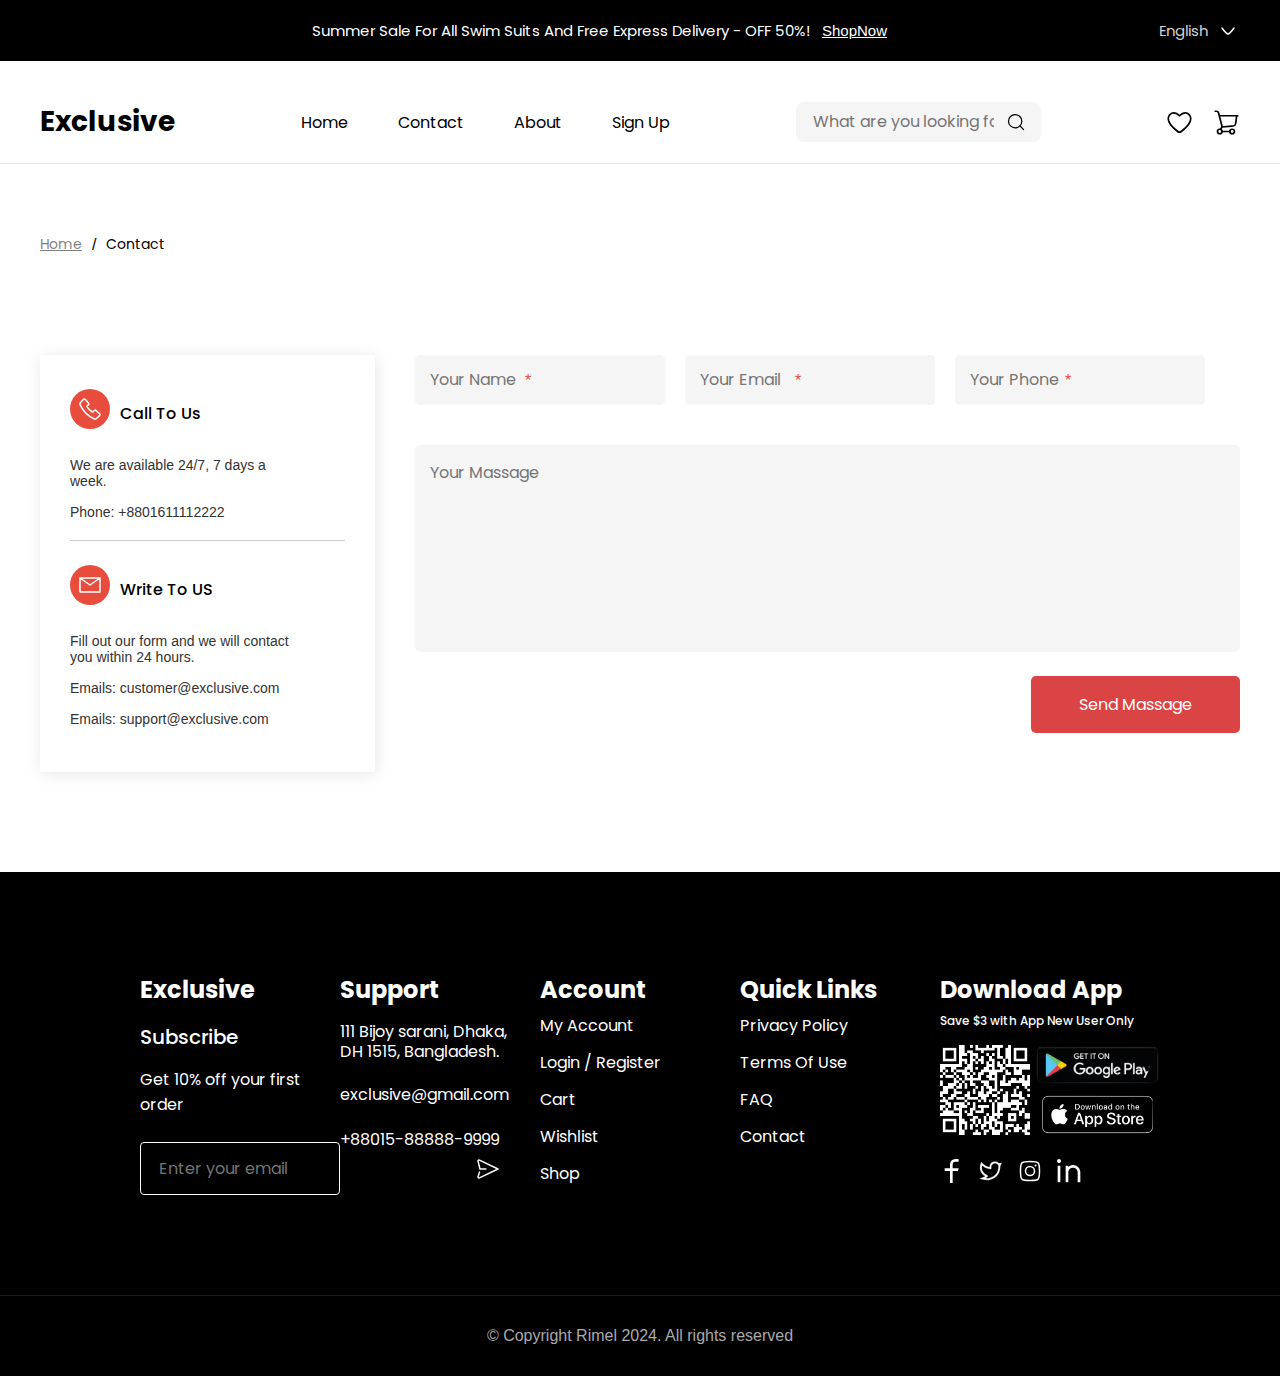
<file: contact.html>
<!DOCTYPE html>
<html lang="en">

<head>
    <meta charset="UTF-8">
    <meta name="viewport" content="width=device-width, initial-scale=1.0">
    <title>E-commerce website</title>
    <link rel="stylesheet" href="contact-page.css">
    <link rel="stylesheet" href="contact-page-responsive.css">
    <link rel="stylesheet" href="index.css">
    <link rel="stylesheet" href="index-responsive.css">
    <link href="https://fonts.googleapis.com/css2?family=Poppins:wght@400;500;600&display=swap" rel="stylesheet">

</head>

<body>

    <!-- Top promotional header with offer text and language dropdown -->
    <header class="top-header">
        <div class="container">
            <div class="center-text">
                <p class="center-text-p">Summer Sale For All Swim Suits And Free Express Delivery - OFF 50%!
                    <a href="#">ShopNow</a>
                </p>
            </div>
            <div class="language">English <img src="SVG,s/arrow.svg" alt="">
            </div>
        </div>
    </header>

    <!-- Main Navigation Bar: Logo, Menu Links, Search, Icons & Mobile Menu -->
    <nav class="navbar">
        <div class="hamburger">
            <img src="SVG,s/menu.svg" alt="menu-icon">
        </div>

        
        
        <div class="logo">Exclusive</div>

       
        <div class="navbar-links">
            <a href="index.html">Home</a>
            <a href="contact.html">Contact</a>
            <a href="about.html">About</a>
            <a href="signup.html">Sign Up</a>
        </div>
        <div class="close-icon">
            <img src="close.svg" alt="cross-icon">
        </div>


        <div class="search-bar">
            <input type="text" id="user-input" placeholder="What are you looking for?">
            <img src="SVG,s/search.svg" alt="Search-icon">
        </div>

        <div class="user-icons">
            <img src="SVG,s/wishlist.svg" alt="wishlist-icon">
            <img src="SVG,s/addtocart.svg" alt="Addtocart-icon">
        </div>
        </div>

    </nav>

    <!-- ─ Divider Line Between Navigation and Main Content -->
    <div class="line"></div>

        

    <div class="breadcrumb">
        <p><a href="home.html">Home</a> / <span>Contact</span></p>
      </div>

      
      <section class="contact">
        <div class="contact-container">
            <div class="contact-info">
                <div class="icon-text">
                    <div class="icon">
                        <img src="SVG,s/phone-icon.svg" alt="phone-icon.svg">
                    </div>
                    <h3>Call To Us</h3>
                </div>
                <div class="info-block">
                  <p>We are available 24/7, 7 days a <br>week.</p>
                  <p>Phone: +8801611112222</p>
                </div>

                <div class="sepratopn"></div>
                <div class="icon-text">
                    <div class="icon">
                        <img src="SVG,s/email-icon.svg" alt="email-icon.svg">
                    </div>
                    <h3>Write To US</h3>
                </div>
                <div class="info-block">
                  <p>Fill out our form and we will contact <br> you within 24 hours.</p>
                  <p>Emails: customer@exclusive.com</p>
                  <p>Emails: support@exclusive.com</p>
                </div>
        </div>
          
            <form class="contact-form">
                <div class="form-row">
                    <div class="form-group">
                      <label for="name"><span class="required">*</span></label>
                      <input type="text" id="name" placeholder="Your Name" required />
                    </div>
                  
                    <div class="form-group">
                      <label for="email"><span class="required">*</span></label>
                      <input type="email" id="email" placeholder="Your Email" required />
                    </div>
                  
                    <div class="form-group">
                      <label for="phone"><span class="required">*</span></label>
                      <input type="number" id="phone" placeholder="Your Phone" required />
                    </div>
                  </div>
                  
              <textarea placeholder="Your Massage"></textarea>
              <div class="contact-form-btn">
                <button type="submit">Send Massage</button>
              </div>
          </div>
        </form>
      </section>


    <footer class="footer-section">
        <div class="footer-column">
            <h3>Exclusive</h3>
            <h4>Subscribe</h4>
            <p>Get 10% off your first order</p>
            <div class="email-input">
                <input type="email" id="input-email" placeholder="Enter your email">
                <img src="SVG,s/EmailVector.svg" alt="">
            </div>
        </div>

        <div class="footer-column">
            <h3>Support</h3>
            <p class="Support">111 Bijoy sarani, Dhaka,<br>DH 1515, Bangladesh.</p>
            <p>exclusive@gmail.com</p>
            <p class="number">+88015-88888-9999</p>
        </div>

        <div class="footer-column">
            <h3>Account</h3>
            <h5>My Account</h5>
            <h5>Login / Register</h5>
            <h5>Cart</h5>
            <h5>Wishlist</h5>
            <h5>Shop</h5>
        </div>

        <div class="footer-column">
            <h3>Quick Links</h3>
            <h5>Privacy Policy</h5>
            <h5>Terms Of Use</h5>
            <h5>FAQ</h5>
            <h5>Contact</h5>
        </div>

        <div class="footer-column">
            <h3>Download App</h3>
            <p id="discount-user">Save $3 with App New User Only</p>
            <div class="download-container">
                <div class="qr-code">
                    <img src="PNG,S/991387c05dd6d44594e01b675513068803e2426d.jpg" alt="QR Code" />
                </div>

                <div class="store-buttons">
                    <img src="PNG,S/a61d4c7110b18ab55a1e1a07ebf54a46ebb07284.png" alt="">
                    <img src="PNG,S/38932d5accb54c528f9bcf326ca48ea29bd6d890.png" alt="">
                </div>
            </div>

            <div class="social-icons">
                <img src="SVG,s/Vector.svg" alt="">
                <img src="SVG,s/Vector (1).svg" alt="">
                <img src="SVG,s/Vector (2).svg" alt="">
                <img src="SVG,s/Vector (3).svg" alt="">
            </div>
        </div>

    </footer>
    <div class="footer-bottom">
        <p>© Copyright Rimel 2024. All rights reserved</p>
    </div>

    <script src="script.js" defer></script>
    </body>
    </html>
</file>
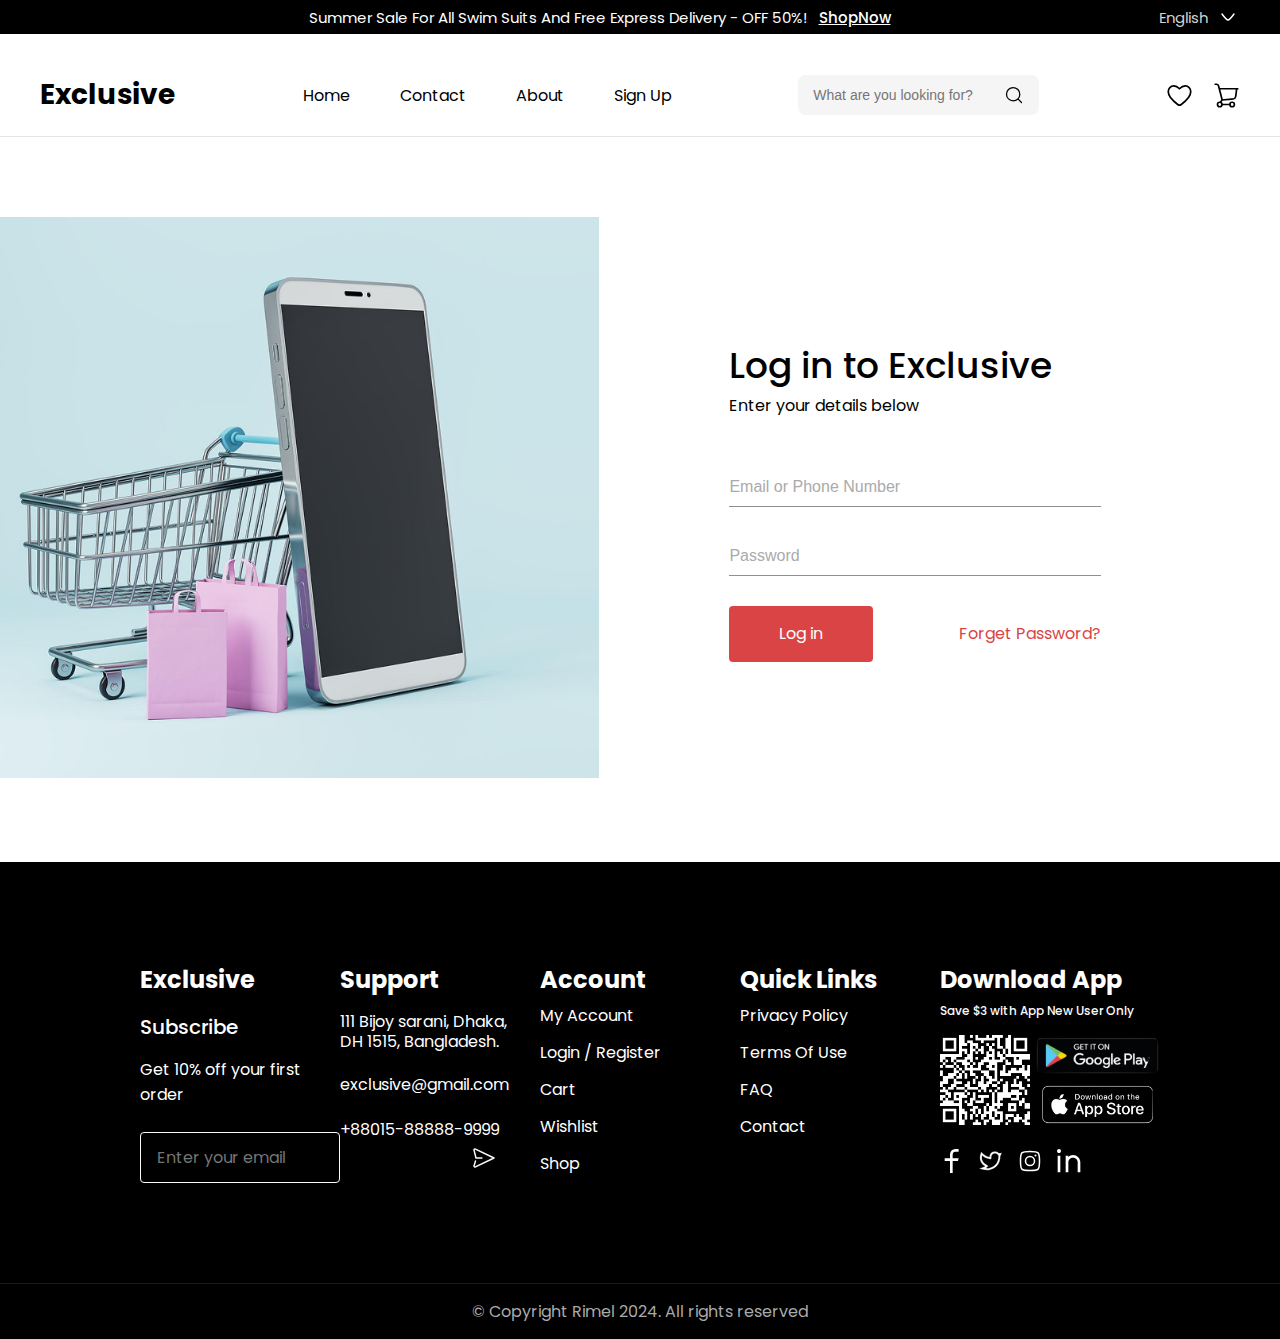
<file: loginForm.html>
<!DOCTYPE html>
<html lang="en">
<head>
    <meta charset="UTF-8">
    <meta name="viewport" content="width=device-width, initial-scale=1.0">
    <title>Document</title>
    <link rel="stylesheet" href="index.css">
    <link rel="stylesheet" href="index-responsive.css">
    <link rel="stylesheet" href="signUP.css">
    <link rel="stylesheet" href="signUp-responsive.css">
    <link href="https://fonts.googleapis.com/css2?family=Poppins:wght@400;500;600&display=swap" rel="stylesheet">

</head>
<body>
    

     <!-- Top promotional header with offer text and language dropdown -->
     <header class="top-header">
        <div class="container">
            <div class="center-text">
                <p class="center-text-p">Summer Sale For All Swim Suits And Free Express Delivery - OFF 50%!
                    <a href="#">ShopNow</a>
                </p>
            </div>
            <div class="language">English <img src="SVG,s/arrow.svg" alt="">
            </div>
        </div>
    </header>

    <!-- Main Navigation Bar: Logo, Menu Links, Search, Icons & Mobile Menu -->
    <nav class="navbar">
        <div class="hamburger">
            <img src="SVG,s/menu.svg" alt="menu-icon">
        </div>

        
        
        <div class="logo">Exclusive</div>

       
        <div class="navbar-links">
            <a href="index.html">Home</a>
            <a href="contact.html">Contact</a>
            <a href="about.html">About</a>
            <a href="signup.html">Sign Up</a>
        </div>
        <div class="close-icon">
            <img src="close.svg" alt="cross-icon">
        </div>


        <div class="search-bar">
            <input type="text" id="user-input" placeholder="What are you looking for?">
            <img src="SVG,s/search.svg" alt="Search-icon">
        </div>

        <div class="user-icons">
            <img src="SVG,s/wishlist.svg" alt="wishlist-icon">
            <img src="SVG,s/addtocart.svg" alt="Addtocart-icon">
        </div>
        </div>

    </nav>

    <!-- ─ Divider Line Between Navigation and Main Content -->
    <div class="line"></div>

<section class="signUP">
    <div class="signUP-img">
        <img src="PNG,S/dl.beatsnoop 1.png" alt="">
    </div>

    <div class="account">
        <h1>Log in to Exclusive</h1>
        <p>Enter your details below</p>

        <form id="logInForm">

            <div class="form-container">
              
              <div class="form-group">
                <input type="text" name="email" placeholder="Email or Phone Number" />
              </div>
              <div class="form-group">
                <input type="password" name="password" placeholder="Password" />
              </div>
            </div> <!-- form-container ends -->
          
            <div class="logInOrFor">
                <div class="logInBtn">
                    <button type="submit" >Log in</button>
                </div>

                <div class="forget-pass">
                    <a href="#"> Forget Password?</a>
                </div>
            </div>
           
          
          </form>
          
    
</section>

<footer class="footer-section">
    <div class="footer-column">
        <h3>Exclusive</h3>
        <h4>Subscribe</h4>
        <p>Get 10% off your first order</p>
        <div class="email-input">
            <input type="email" id="input-email" placeholder="Enter your email">
            <img src="SVG,s/EmailVector.svg" alt="">
        </div>
    </div>

    <div class="footer-column">
        <h3>Support</h3>
        <p class="Support">111 Bijoy sarani, Dhaka,<br>DH 1515, Bangladesh.</p>
        <p>exclusive@gmail.com</p>
        <p class="number">+88015-88888-9999</p>
    </div>

    <div class="footer-column">
        <h3>Account</h3>
        <h5>My Account</h5>
        <h5>Login / Register</h5>
        <h5>Cart</h5>
        <h5>Wishlist</h5>
        <h5>Shop</h5>
    </div>

    <div class="footer-column">
        <h3>Quick Links</h3>
        <h5>Privacy Policy</h5>
        <h5>Terms Of Use</h5>
        <h5>FAQ</h5>
        <h5>Contact</h5>
    </div>

    <div class="footer-column">
        <h3>Download App</h3>
        <p id="discount-user">Save $3 with App New User Only</p>
        <div class="download-container">
            <div class="qr-code">
                <img src="PNG,S/991387c05dd6d44594e01b675513068803e2426d.jpg" alt="QR Code" />
            </div>

            <div class="store-buttons">
                <img src="PNG,S/a61d4c7110b18ab55a1e1a07ebf54a46ebb07284.png" alt="">
                <img src="PNG,S/38932d5accb54c528f9bcf326ca48ea29bd6d890.png" alt="">
            </div>
        </div>

        <div class="social-icons">
            <img src="SVG,s/Vector.svg" alt="">
            <img src="SVG,s/Vector (1).svg" alt="">
            <img src="SVG,s/Vector (2).svg" alt="">
            <img src="SVG,s/Vector (3).svg" alt="">
        </div>
    </div>

</footer>
<div class="footer-bottom">
    <p>© Copyright Rimel 2024. All rights reserved</p>
</div>

<script src="loginForm.js" defer></script>


</body>
</html>
</file>
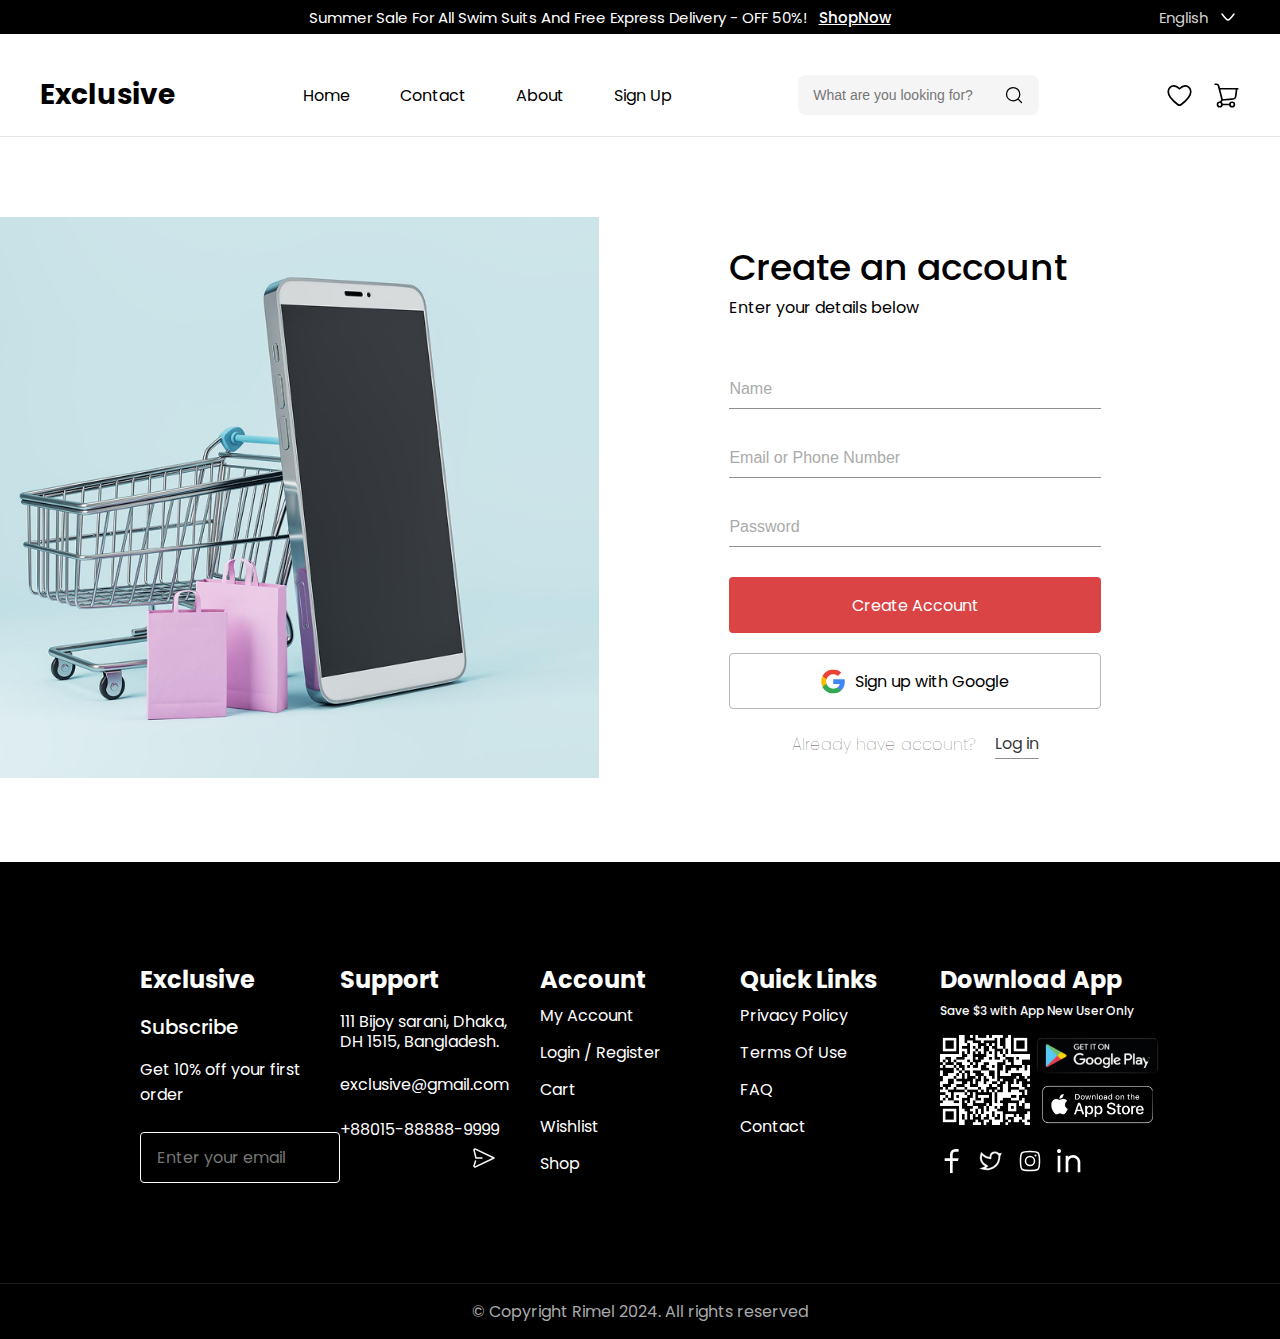
<file: signup.html>
<!DOCTYPE html>
<html lang="en">
<head>
    <meta charset="UTF-8">
    <meta name="viewport" content="width=device-width, initial-scale=1.0">
    <title>Document</title>
    <link rel="stylesheet" href="index.css">
    <link rel="stylesheet" href="index-responsive.css">
    <link rel="stylesheet" href="signUP.css">
    <link rel="stylesheet" href="signUp-responsive.css">
    <link href="https://fonts.googleapis.com/css2?family=Poppins:wght@400;500;600&display=swap" rel="stylesheet">

</head>
<body>
    

     <!-- Top promotional header with offer text and language dropdown -->
     <header class="top-header">
        <div class="container">
            <div class="center-text">
                <p class="center-text-p">Summer Sale For All Swim Suits And Free Express Delivery - OFF 50%!
                    <a href="#">ShopNow</a>
                </p>
            </div>
            <div class="language">English <img src="SVG,s/arrow.svg" alt="">
            </div>
        </div>
    </header>

    <!-- Main Navigation Bar: Logo, Menu Links, Search, Icons & Mobile Menu -->
    <nav class="navbar">
        <div class="hamburger">
            <img src="SVG,s/menu.svg" alt="menu-icon">
        </div>

        
        
        <div class="logo">Exclusive</div>

       
        <div class="navbar-links">
            <a href="index.html">Home</a>
            <a href="contact.html">Contact</a>
            <a href="about.html">About</a>
            <a href="signup.html">Sign Up</a>
        </div>
        <div class="close-icon">
            <img src="close.svg" alt="cross-icon">
        </div>


        <div class="search-bar">
            <input type="text" id="user-input" placeholder="What are you looking for?">
            <img src="SVG,s/search.svg" alt="Search-icon">
        </div>

        <div class="user-icons">
            <img src="SVG,s/wishlist.svg" alt="wishlist-icon">
            <img src="SVG,s/addtocart.svg" alt="Addtocart-icon">
        </div>
        </div>

    </nav>

    <!-- ─ Divider Line Between Navigation and Main Content -->
    <div class="line"></div>

<section class="signUP">
    <div class="signUP-img">
        <img src="PNG,S/dl.beatsnoop 1.png" alt="">
    </div>

    <div class="account">
        <h1>Create an account</h1>
        <p>Enter your details below</p>

        <form id="signupForm">

            <div class="form-container">
              <div class="form-group">
                <input type="text" name="username" placeholder="Name" />
              </div>
              <div class="form-group">
                <input type="text" name="email" placeholder="Email or Phone Number" />
              </div>
              <div class="form-group">
                <input type="password" name="password" placeholder="Password" />
              </div>
            </div> <!-- form-container ends -->
          
            <div class="create-acc-btn">
              <button type="submit">Create Account</button>
            </div>
          
            <div class="Sign-up-google">
              <button type="button">
                <img src="SVG,s/Icon-Google.svg" alt="" />
                Sign up with Google
              </button>
            </div>
          
            <div class="already-acc">
              <h3>Already have account?</h3>
              <a href="loginForm.html">Log in</a>
            </div>
          
          </form>
          
    
</section>

<footer class="footer-section">
    <div class="footer-column">
        <h3>Exclusive</h3>
        <h4>Subscribe</h4>
        <p>Get 10% off your first order</p>
        <div class="email-input">
            <input type="email" id="input-email" placeholder="Enter your email">
            <img src="SVG,s/EmailVector.svg" alt="">
        </div>
    </div>

    <div class="footer-column">
        <h3>Support</h3>
        <p class="Support">111 Bijoy sarani, Dhaka,<br>DH 1515, Bangladesh.</p>
        <p>exclusive@gmail.com</p>
        <p class="number">+88015-88888-9999</p>
    </div>

    <div class="footer-column">
        <h3>Account</h3>
        <h5>My Account</h5>
        <h5>Login / Register</h5>
        <h5>Cart</h5>
        <h5>Wishlist</h5>
        <h5>Shop</h5>
    </div>

    <div class="footer-column">
        <h3>Quick Links</h3>
        <h5>Privacy Policy</h5>
        <h5>Terms Of Use</h5>
        <h5>FAQ</h5>
        <h5>Contact</h5>
    </div>

    <div class="footer-column">
        <h3>Download App</h3>
        <p id="discount-user">Save $3 with App New User Only</p>
        <div class="download-container">
            <div class="qr-code">
                <img src="PNG,S/991387c05dd6d44594e01b675513068803e2426d.jpg" alt="QR Code" />
            </div>

            <div class="store-buttons">
                <img src="PNG,S/a61d4c7110b18ab55a1e1a07ebf54a46ebb07284.png" alt="">
                <img src="PNG,S/38932d5accb54c528f9bcf326ca48ea29bd6d890.png" alt="">
            </div>
        </div>

        <div class="social-icons">
            <img src="SVG,s/Vector.svg" alt="">
            <img src="SVG,s/Vector (1).svg" alt="">
            <img src="SVG,s/Vector (2).svg" alt="">
            <img src="SVG,s/Vector (3).svg" alt="">
        </div>
    </div>

</footer>
<div class="footer-bottom">
    <p>© Copyright Rimel 2024. All rights reserved</p>
</div>

<script src="signup.js" defer></script>


</body>
</html>
</file>
<file: index.css>
body {
  margin: 0;
  padding: 0;
  font-family: "Inter", sans-serif;
  overflow-x: hidden;
}
/* ───────────────  Top Header Banner Styles ─────────────── */
/* Contains layout and styling for promo message + language dropdown */

.top-header {
  background-color: black;
  color: white;
  padding: 5px 20px;
  font-size: 13px;
  display: flex;
  align-items: center;
}

.center-text {
  flex: 1;
  text-align: center;
  max-width: 1200px;
  width: 100%;
  margin: 0 auto;
}

.center-text-p {
  font-size: 15px;
  font-weight: 400;
  font-family: "Poppins", sans-serif;
  line-height: 1.4;
}

.center-text a {
  font-weight: 500;
  color: white;
  margin-left: 8px;
  text-decoration: underline;
  transition: color 0.3s;
}

.center-text a:hover {
  color: #db4444;
}
.language {
  cursor: pointer;
  font-family: "Poppins", sans-serif;
  font-size: 15px;
  font-weight: 400;
  color: lightgray;
  user-select: none;
  display: flex;
  align-items: center;
  justify-content: space-between;
  gap: 8px;
}
.container {
  max-width: 1200px;
  width: 100%;
  margin: 0 auto;
  display: flex;
  justify-content: space-between;
  align-items: center;
}

.hamburger {
  display: none;
}
.close-icon{
  display: none;
}


.navbar {
  max-width: 1200px;
  width: 100%;
  margin: 0 auto;
  display: flex;
  justify-content: space-between;
  align-items: center;
  padding: 40px 0 20px;
}

.logo {
  font-size: 28px;
  font-weight: 700;
  font-family: "Poppins", sans-serif;
}
.navbar-links a {
  text-decoration: none;
  font-family: "Poppins", sans-serif;
  font-size: 16px;
  font-weight: 400;
  color: black;
  position: relative;
}

.navbar-links a::after {
  content: "";
  position: absolute;
  width: 0;
  height: 2px;
  background: rgba(0, 0, 0, 0.263);
  left: 0;
  bottom: -5px;
  transition: width 0.3s ease;
}

.navbar-links {
  display: flex;
  gap: 50px;
}

.navbar-links a:hover::after,
.navbar-links a.active::after {
  width: 100%;
}

.search-bar {
  display: flex;
  align-items: center;
  background-color: #f5f5f5;
  padding: 10px 15px;
  border-radius: 8px;
  gap: 10px;
}
.search-bar input {
  border: none;
  background-color: transparent;
  font-size: 14px;
  font-weight: 300;
  outline: none;
  flex: 1;
}

.search-bar img {
  width: 20px;
  height: 20px;
  cursor: pointer;
}

.user-icons {
  display: flex;
  gap: 20px;
  align-items: center;
  justify-content: center;
}
/* <!-- ─ Divider Line Between Navigation and Main Content --> */

.line {
  width: 100%;
  height: 1px;
  background-color: rgb(0, 0, 0);
  opacity: 10%;
}

/* ─ Main Layout Container (Centers All Page Content) */

.page-layout {
  max-width: 1200px;
  width: 100%;
  margin: 0 auto;
  padding: 0;
}

.sidebar li {
  list-style: none;
  font-size: 19px;
  font-weight: 400;
  font-family: "Poppins", sans-serif;
  line-height: 40px;
  cursor: pointer;
  transition: ease-in-out;
}

.sidebar li:hover {
  color: rgba(0, 0, 0, 0.632);
}

.content-wrapper {
  display: flex;
}

.sidebar {
  width: 250px;
  /* aur styles */
  padding: 50px 0;
}

.vertical-line {
  width: 1px;
  background-color: #e0e0e0;
  height: 55vh;
}

.menu-item {
  display: flex;
  align-items: center;
  justify-content: space-between;
  padding-right: 15px;
}

.left-content,
.right-image {
  flex: 1;
  padding: 20px 40px;
}

.hero-slider {
  background-color: black;
  width: 100%;
  margin: 55px 0 60px 45px;
  display: flex;
  padding: 0 20px;
  align-items: center;
}

.icon-text h1 {
  color: white;
  font-family: "Poppins", sans-serif;
  font-weight: 400;
  font-size: 16px;
}

.icon-text {
  display: flex;
  align-items: center;
  gap: 10px;
}
.left-content {
  flex: 1;
  display: flex;
  flex-direction: column;
}

.main-heading {
  color: white;
  font-size: 48px;
  font-weight: 600;
}
.hero-slider-btn {
  background: transparent;
  border: none;
  color: white;
  font-size: 16px;
  font-weight: 500;
  font-family: "Poppins", sans-serif;
}

.hero-slider-btn::after {
  content: "";
  display: block;
  width: 80px;
  height: 1px;
  background-color: rgb(255, 255, 255);
  margin-top: 5px; /* ← yahan se spacing milegi */
}
.slider-action {
  display: flex;
  align-items: center;
}

/* promo-slider */

.left-content-2,
.right-image-2 {
  flex: 1;
  padding: 20px 40px;
}

/* Hero Slider & Sidebar Layout */

.promo-slider {
  background-color: black;
  width: 100%;
  margin: 55px 0 60px 45px;
  display: flex;
  padding: 0 20px;
  align-items: center;
  display: none;
}

.icon-text-2 h1 {
  color: white;
  font-family: "Poppins", sans-serif;
  font-weight: 400;
  font-size: 16px;
}

.icon-text-2 {
  display: flex;
  align-items: center;
  gap: 10px;
}
.left-content-2 {
  flex: 1;
  display: flex;
  flex-direction: column;
}

.main-heading-2 {
  color: white;
  font-size: 48px;
  font-weight: 600;
}
.promo-slider-btn {
  background: transparent;
  border: none;
  color: white;
  font-size: 16px;
  font-weight: 500;
  font-family: "Poppins", sans-serif;
}

.promo-slider-btn::after {
  content: "";
  display: block;
  width: 80px;
  height: 1px;
  background-color: rgb(255, 255, 255);
  margin-top: 5px; /* ← yahan se spacing milegi */
}
.promo-slider-action {
  display: flex;
  align-items: center;
}

.circles {
  display: flex;
  justify-content: center;
  gap: 10px;
  margin-top: -90px;
  margin-bottom: 40px;
}

.dot {
  width: 13px;
  height: 13px;
  background-color: gray;
  border-radius: 50%;
  cursor: pointer;
}

.dot.active {
  background-color: #ffffff;
  position: relative;
}

.dot.active::before {
  content: "";
  background-color: #db4444;
  width: 10px;
  height: 10px;
  position: absolute;
  top: 50%;
  left: 50%;
  transform: translate(-50%, -50%);
  border-radius: 50%;
  z-index: 1;
  opacity: 1;
}
/*  Flash Sale Section: Container */
.flash-sale-top {
  display: flex;
  align-items: center;
  gap: 15px;
}

.flash-sale-section {
  margin-top: 160px;
  padding: 0; /* Ensure no side padding */
  max-width: 100%;
  width: 100%;
}
.flash-sale-products {
  width: 100vw;
}

.redBlock {
  padding: 20px 4px;
  border-radius: 5px;
  background-color: #db4444;
  display: flex;
  width: 1%;
}
.Today {
  color: #db4444;
  font-family: "Poppins", sans-serif;
  font-weight: 600;
  font-size: 16px;
}

/*  Flash Sale Header: Title + Timer + Arrows */
.top-bar {
  display: flex;
  align-items: center;
  justify-content: space-between;
  margin-bottom: 40px;
}

.timer-block {
  display: flex;
  flex-direction: column;
  align-items: center;
}
.top-bar-timer {
  display: flex;
  gap: 10px;
  margin-right: 400px;
}

.dot-1 {
  background: transparent;
  color: #db4444;
  font-size: 30px;
  border-radius: 50px;
  margin-top: 12px;
  display: flex;
  align-items: center;
  justify-content: center;
}

.top-bar-heading h3 {
  font-size: 36px;
  font-weight: 600;
  font-family: "Poppins", sans-serif;
  margin: 20px 0;
}

.label {
  font-size: 12px;
  font-weight: 500;
  font-family: "Poppins", sans-serif;
}

.value {
  font-size: 32px;
  font-weight: 700;
  font-family: "Poppins", sans-serif;
}

.top-bar-arrows {
  display: flex;
  align-items: center;
  gap: 25px;
}

.right-arrow {
  background-color: rgba(211, 211, 211, 0.433);
  padding: 5px;
  border-radius: 20px;
  display: flex;
  align-items: center;
  justify-content: center;
  cursor: pointer;
}

.left-arrow {
  background-color: rgba(211, 211, 211, 0.433);
  padding: 5px;
  border-radius: 20px;
  display: flex;
  align-items: center;
  justify-content: center;
  cursor: pointer;
}

/*  Flash Sale Products: Horizontal Slider */

.product-slider {
  display: flex;
  gap: 35px;
  overflow-x: auto;
  scroll-behavior: smooth;
  display: flex;
  gap: 35px;
  overflow-x: auto;
  scroll-behavior: smooth;
  padding: 0;
  margin: 0;
}

.product-slider::-webkit-scrollbar {
  display: none;
}

/*  Product Card Styles (Each Item) */
.image-slider {
  background-color: #f5f5f5;
  padding: 50px;
  border-radius: 5px;
  width: fit-content;
}
.product-slider-1 {
  position: relative;
  flex-shrink: 0;
  min-width: 250px;
  margin-right: 0;
}

.slider-1-content h3 {
  font-family: "Poppins", sans-serif;
  font-size: 16px;
  padding: 15px 0 5px 0;
  margin: 0;
  font-weight: 500;
}

.slider-1-price {
  display: flex;
  align-items: center;
  gap: 10px;
}

.new-price {
  color: #db4444;
  font-family: "Poppins", sans-serif;
  font-size: 16px;
  font-weight: 500;
}

.old-price {
  font-family: "Poppins", sans-serif;
  font-size: 16px;
  font-weight: 500;
  color: black;
  opacity: 50%;
  text-decoration: line-through;
}

.slider-1-rating {
  gap: 10px;
  display: flex;
  align-items: center;
}

.star {
  color: #ffad33;
  font-size: 20px;
}

.rating-number {
  font-family: "Poppins", sans-serif;
  font-size: 14px;
  font-weight: 600;
  opacity: 50%;
}

/*  Product Labels (Discount, Wishlist, Eye) */
.discount {
  padding: 4px 12px;
  background-color: #db4444;
  width: 35px;
  height: 18px;
  display: flex;
  align-items: center;
  justify-content: center;
  color: white;
  border-radius: 5px;
  font-size: 12px;
  font-family: "Poppins", sans-serif;
  font-weight: 400;
  gap: 10px;
  position: absolute;
  top: 12px;
  left: 12px;
}

.product-wish {
  display: flex;
  align-items: center;
  justify-content: center;
  position: absolute;
  top: 12px;
  right: 12px;
  background-color: white;
  padding: 3px;
  border-radius: 50px;
  cursor: pointer;
}

.product-eye {
  display: flex;
  align-items: center;
  justify-content: center;
  position: absolute;
  top: 50px;
  right: 12px;
  background-color: white;
  padding: 3px;
  cursor: pointer;
  border-radius: 50px;
}

/*  Add to Cart Button on Hover */
.product-btn button {
  position: absolute;
  bottom: 95px;
  border: none;
  background-color: black;
  color: white;
  width: 100%;
  padding: 8px;
  cursor: pointer;
  font-size: 16px;
  font-weight: 500;
  font-family: "Poppins", sans-serif;
  border-radius: 0 0 4px 4px;
  pointer-events: none;
  transition: opacity 0.3s ease;
  opacity: 0;
}

.product-slider-1:hover .product-btn button {
  display: flex;
  align-items: center;
  justify-content: center;
  opacity: 1;
  pointer-events: auto;
}

/* ── View All Products Button (Center Aligned Section Button) ── */
.All-button {
  display: flex;
  align-items: center;
  justify-content: center;
  padding-top: 50px;
  padding-bottom: 50px;
}

.All-button button {
  padding: 16px 48px 16px 48px;
  background-color: #db4444;
  border: none;
  display: flex;
  align-items: center;
  justify-content: center;
  color: white;
  border-radius: 4px;
  font-family: "Poppins", sans-serif;
  font-size: 16px;
  cursor: pointer;
  font-weight: 500;
}

/* ── Section Divider Line (Subtle Horizontal Separator) ── */
.sep {
  height: 1px;
  background-color: #000000;
  opacity: 20%;
  margin-bottom: 50px;
}

/* ── Browse by Category Section ── */

/* Header: Title with Left/Right Arrow Icons */
.top-bar-heading-2 {
  display: flex;
  justify-content: space-between;
}
.top-bar-heading-2 h3 {
  font-size: 36px;
  font-weight: 600;
  margin: 25px 0;
}

/* Arrow Icons beside Heading */
.heading-icon {
  display: flex;
  align-items: center;
  justify-content: center;
  gap: 10px;
}

.right-arrow-icon {
  background-color: rgba(211, 211, 211, 0.433);
  padding: 5px;
  border-radius: 20px;
  display: flex;
  align-items: center;
  justify-content: center;
  cursor: pointer;
}

.left-arrow-icon {
  background-color: rgba(211, 211, 211, 0.433);
  padding: 5px;
  border-radius: 20px;
  display: flex;
  align-items: center;
  justify-content: center;
  cursor: pointer;
}

/* Category Boxes Grid */
.category {
  display: flex;
  justify-content: center;
  align-items: center;
  gap: 35px;
  margin: 30px 0;
}


/* Individual Category Box */
.category-box {
  width: 170px;
  height: 145px;
  border: 1px solid #0000004d;
  cursor: pointer;
  border-radius: 4px;
  display: flex;
  flex-direction: column;
  align-items: center;
  justify-content: center;
  gap: 10px;
  transition: 0.3s ease-in-out;
}

/* Category Box Title */
.category-box h4 {
  font-size: 16px;
  font-weight: 400;
  color: #000;
  margin: 0;
  font-family: "Poppins", sans-serif;
  transition: 0.3s ease-in-out;
}

/* Hover Effects for Category Box */
.category-box:hover {
  background-color: #db4444;
  border: 1px solid transparent; /*  Fixes jump issue */
}

.category-box:hover h4 {
  color: #ffffff;
}

.category-box:hover img {
  filter: brightness(0) invert(1);
}

/* Active Category Styles */
.active-category {
  background-color: #db4444;
  border: 1px solid transparent;
}
.active-category h4 {
  color: white;
}
.active-category img {
  filter: brightness(0) invert(1);
}


/* Header Container for Best Selling Products (Reused Below Category Section) */
.container-3 {
  display: flex;
  align-items: center;
  justify-content: space-between;
  margin-bottom: 50px;
}
.mobile-break {
  display: none;
}



.best-selling-section {
  margin-top: 70px;
}

.sep-3 {
  height: 1px;
  background-color: #000000;
  opacity: 30%;
  margin-top: 80px;
}

.container-3 h3 {
  font-size: 36px;
  font-weight: 600;
  font-family: "Poppins", sans-serif;
  margin: 20px 0;
}

.container-3-btn button {
  padding: 16px 48px 16px 48px;
  background-color: #db4444;
  color: white;
  border: none;
  border-radius: 4px;
  font-size: 16px;
  cursor: pointer;
  font-weight: 500;
  font-family: "Poppins", sans-serif;
}

.best-selling-product {
  display: flex;
  align-items: center;
  justify-content: center;
  gap: 30px;
}


/* ── Hero Section Styles ── */

/* Layout for Main Hero Section */
.hero-section {
  display: flex;
  margin-top: 100px;
  background-color: black;
  height: 500px;
}

/* Text and Headings Area */
.promo-content {
  padding: 50px;
  flex: 1;
  min-width: 400px; /*  Ensure text has enough room */
}

  /* Styling for heading, subhead, spacing */
.promo-content h2 {
  font-size: 48px;
  font-weight: 600;
  line-height: 60px;
  color: white;
  margin: 0;
  font-family: "Poppins", sans-serif;
  white-space: normal; /* important */
  word-break: break-word;
}
.promo-content h2 span {
  display: block; /*  force "Music Experience" to appear together in one line */
}

.promo-content h4 {
  color: #00ff66;
  font-size: 16px;
  font-weight: 600;
  font-family: "Poppins", sans-serif;
}

.promo-content h2 {
  color: white;
  font-family: "Poppins", sans-serif;
  font-size: 48px;
  font-weight: 600;
  margin: 0;
  line-height: 60px;
}

/* Countdown Timer Styling */
.timer-value {
  color: black;
  font-size: 16px;
  font-weight: 600;
  padding: 0;
  margin: 0;
  font-family: "Poppins", sans-serif;
}

.timer-label {
  color: black;
  font-weight: 400;
  padding: 0;
  margin: 0;
  font-size: 11px;
}
.promo-timer {
  display: flex;
  align-items: center;
  gap: 20px;
  padding-top: 30px;
}

  /* Each timer box (value + label) */
.timer-unit {
  width: 40px;
  height: 40px;
  background-color: white;
  display: flex;
  flex-direction: column;
  align-items: center;
  justify-content: center;
  padding: 10px;
  border-radius: 50px;
}

/* Button Styling */
.hero-sec-btn button {
  border: none;
  background-color: #00ff66;
  padding: 16px 48px 16px 48px;
  color: white;
  font-size: 16px;
  font-weight: 500;
  font-family: "Poppins", sans-serif;
  border-radius: 4px;
  cursor: pointer;
}

/* Hero Section Image */
.hero-sec-btn {
  padding: 40px 0;
}

.img {
  display: flex;
  align-items: center;
  justify-content: center;
}

  /* Image sizing and alignment */
.img-wrapper img {
  width: 700px;
  height: auto;
}
.img-wrapper {
  flex: 1;
  max-width: 50%;
  background: radial-gradient(circle at right, #2b2b2b 50%, #000 100%);
  display: flex;
  align-items: center;
  justify-content: end;
}

.right-arrow-Products,
.left-arrow-Products {
  background-color: rgba(211, 211, 211, 0.433);
  padding: 5px;
  border-radius: 20px;
  display: flex;
  align-items: center;
  justify-content: center;
  cursor: pointer;
}

/* ─── Explore Products Section ─── */
.explore-products-section{
  margin-top: 80px;
}

/* ─── Product Grid Layout ─── */
.explore-products-grid{
  display: grid;
  grid-template-columns: repeat(4, 2fr);
  gap: 30px;
  align-items: center;
  justify-content: center;
  margin: 40px auto;
}

/* ─── Spacing for Products After 4th Card ─── */
.explore-products-grid > .product-card:nth-child(n + 5) {
  margin-top: 30px;
}

/* ─── Green Discount Badge ─── */
.discount-Products {
  padding: 4px 12px;
  background-color: #00ff66;
  width: 35px;
  height: 18px;
  display: flex;
  align-items: center;
  justify-content: center;
  color: white;
  border-radius: 5px;
  font-size: 12px;
  font-family: "Poppins", sans-serif;
  font-weight: 400;
  gap: 10px;
  position: absolute;
  top: 12px;
  left: 12px;
}

/* ─── Product Image Styling ─── */
.product-image{
  max-width: 80%;
  max-height: 80%;
  object-fit: contain;
  display: block;
}


/* ─── Product Image Container ─── */
.product-image-wrapper {
  width: 258px;
  height: 245px;
  background-color: #f5f5f5;
  padding: 10px;
  border-radius: 5px;
  display: flex;
  align-items: center;
  justify-content: center;
}

/* ─── Product Card Wrapper ─── */
.product-card {
  position: relative;
}


/* ─── Wishlist Icon ─── */
.wish {
  display: flex;
  align-items: center;
  justify-content: center;
  position: absolute;
  top: 12px;
  right: 12px;
  background-color: white;
  padding: 3px;
  border-radius: 50px;
  cursor: pointer;
}

/* ─── Eye (View) Icon ─── */
.eye {
  display: flex;
  align-items: center;
  justify-content: center;
  position: absolute;
  top: 50px;
  right: 12px;
  background-color: white;
  padding: 3px;
  cursor: pointer;
  border-radius: 50px;
}

/* ─── Add to Cart Button ─── */
.product-card-btn button {
  position: absolute;
  bottom: 95px;
  border: none;
  background-color: black;
  color: white;
  width: 100%;
  padding: 8px;
  cursor: pointer;
  font-size: 16px;
  font-weight: 500;
  font-family: "Poppins", sans-serif;
  border-radius: 0 0 4px 4px;
  pointer-events: none;
  transition: opacity 0.3s ease;
  opacity: 0;
}

/* ─── Show Button on Hover ─── */
.product-card:hover .product-card-btn button {
  display: flex;
  align-items: center;
  justify-content: center;
  opacity: 1;
  pointer-events: auto;
}

.product-card.hover .product-card-btn button {
  opacity: 1;
  pointer-events: auto;
}

/* ───── PS5 Product Card Styles ───── */
.ps5 {
  width: 580px;
  height: 600px;
  border-radius: 4px;
  position: relative;
  background-color: black;
  display: flex;
  flex-direction: column;
}
.ps5 img {
  position: absolute;
  bottom: 0;
  left: 50%;
  transform: translateX(-52%);
}

.new-arrival {
  position: relative;
}

.ps5-content {
  position: absolute;
  bottom: 0;
  color: white;
  padding: 30px;
}

.ps5-content h3 {
  font-weight: 600;
  font-size: 24px;
  font-family: "Poppins", sans-serif;
  padding: 5px 0;
  margin: 0;
}

.ps5-content p {
  font-family: "Poppins", sans-serif;
  font-weight: 400;
  font-size: 14px;
  padding: 5px 0;
  margin: 0;
}

.ps5-content button {
  font-family: "Poppins", sans-serif;
  font-weight: 500;
  font-size: 16px;
  background: transparent;
  border: 0;
  color: white;
  padding: 0;
  margin: 0;
  cursor: pointer;
}

.ps5-content::after {
  content: "";
  display: block;
  width: 80px;
  height: 1px;
  background-color: rgb(255, 255, 255);
  margin-top: 2px; /* ← yahan se spacing milegi */
}


/* ───── Women's Collection Card Styles ───── */
.Womens-Collections {
  width: 580px;
  height: 284px;
  border-radius: 4px;
  position: relative;
  position: absolute;
  top: 0;
  right: 0;
  background-color: black;
  display: flex;
  flex-direction: column;
}

.women-img {
  position: relative;
  height: 100%;
  width: 100%;
  overflow: hidden; /* Optional: image cut na niklay */
}

.Womens-Collections img {
  position: absolute;
  bottom: 0;
  left: 50%;
  transform: translateX(-50%);
  height: 100%;
  width: auto;
  object-fit: cover; /* optional: look better */
}

.Womens-Collections-content {
  position: absolute;
  bottom: 0;
  color: white;
  padding: 30px;
}

.Womens-Collections-content h3 {
  font-weight: 600;
  font-size: 24px;
  font-family: "Poppins", sans-serif;
  padding: 5px 0;
  margin: 0;
}

.Womens-Collections-content p {
  font-family: "Poppins", sans-serif;
  font-weight: 400;
  font-size: 14px;
  padding: 5px 0;
  margin: 0;
}

.Womens-Collections-content button {
  font-family: "Poppins", sans-serif;
  font-weight: 500;
  font-size: 16px;
  background: transparent;
  border: 0;
  color: white;
  padding: 0;
  margin: 0;
  cursor: pointer;
}

.Womens-Collections-content::after {
  content: "";
  display: block;
  width: 80px;
  height: 1px;
  background-color: rgb(255, 255, 255);
  margin-top: 2px; /* ← yahan se spacing milegi */
}

.women-img img {
  transform: translateX(-30%);
}


/* ───── Speakers Product Card Styles ───── */
.Speakers {
  width: 270px;
  height: 284px;
  background: radial-gradient(circle, #2b2b2b 0%, #111111 100%);
   position: relative;
   position: absolute; 
  bottom: 0;
  left: 52%;
  border-radius: 4px;
}

.Speakers-img {
  position: relative;
  height: 100%;
  width: 100%;
  overflow: hidden;   
}

.Speakers-img img {
  position: absolute;
  bottom: 0;
  left: 50%;
  transform: translateX(-40%);
  height: 100%;
  width: auto;
  object-fit: cover; /* optional: look better */
}

.Speakers-content {
  position: absolute;
  bottom: 0;
  color: white;
  padding: 30px;
}

/* ───── Perfume & Speakers Product Card Styles ───── */
.Speakers-content h3,
.Perfume-content h3 {
  font-weight: 600;
  font-size: 24px;
  font-family: "Poppins", sans-serif;
  padding: 0;
  margin: 0;
}

.Speakers-content p,
.Perfume-content p {
  font-family: "Poppins", sans-serif;
  font-weight: 400;
  font-size: 14px;
  padding: 5px 0;
  margin: 0;
}

.Speakers-content button,
.Perfume-content button {
  font-family: "Poppins", sans-serif;
  font-weight: 500;
  font-size: 16px;
  background: transparent;
  border: 0;
  color: white;
  padding: 0;
  margin: 0;
  cursor: pointer;
}

.Speakers-content::after,
.Perfume-content button::after {
  content: "";
  display: block;
  width: 80px;
  height: 1px;
  background-color: rgb(255, 255, 255);
  margin-top: 2px; /* ← yahan se spacing milegi */
}

.Perfume {
  width: 270px;
  height: 284px;
  background: radial-gradient(circle, #2b2b2b 0%, #111111 100%);
  position: relative;
  position: absolute;
  bottom: 0;
  left: 78%;
  border-radius: 4px;
}

.Perfume-img {
  position: relative;
  height: 100%;
  width: 100%;
  overflow: hidden; /* Optional: image cut na niklay */
}

.Perfume-img img {
  position: absolute;
  bottom: 0;
  height: 100%;
  width: auto;
  object-fit: cover; /* optional: look better */
}

.Perfume-content {
  position: absolute;
  bottom: 0;
  color: white;
  padding: 30px;
}

/* ───── Customer Support Cards Section Styles ───── */


/* === Main Wrapper for All Support Cards === */
.customer-support {
  display: flex;
  align-items: center;
  justify-content: center;
  margin: 130px auto;
  gap: 100px;
}

/* === Individual Support Card Styling === */
.support-card {
  display: flex;
  align-items: center;
  flex-direction: column;
  justify-content: center;
}

/* === Icon Circle Background (Outer & Inner) === */
.support-card-inner {
  background-color: black;
  width: 58px;
  height: 58px;
  display: flex;
  align-items: center;
  justify-content: center;
  border-radius: 30px;
  position: relative;
}

/* === Support Card Content (Title + Paragraph) === */
.support-card-content {
  display: flex;
  flex-direction: column;
  align-items: center;
  justify-content: center;
}

.support-card-content h3 {
  font-family: "Poppins", sans-serif;
  font-weight: 600;
  font-size: 20px;
  margin: 0;
  padding-top: 20px;
}

.support-card-content p {
  font-family: "Poppins", sans-serif;
  font-weight: 400;
  font-size: 14px;
  margin: 0;
  padding-top: 5px;
}

/* === Decorative Background Circle (Behind Icon) === */
.support-card-inner::before {
  background-color: #2f2e30;
  width: 80px;
  height: 80px;
  content: "";
  position: absolute;
  opacity: 0.3;
  border-radius: 50%;
}

.support-card-inner img{
  color: white;
  width: 30px;
  height: 30px;
}
/* Footer */

.footer-section {
  background-color: black;
  width: 100%;
  padding: 100px 140px;
  display: flex;
  justify-content: space-between;
  align-items: flex-start;
  box-sizing: border-box;
}

.footer-column {
  color: white;
  display: flex;
  flex-direction: column;
  min-width: 200px;
}

.footer-column h3 {
  font-family: "Poppins", sans-serif;
  font-weight: 700;
  font-size: 24px;
  margin: 0;
}

.footer-column h4 {
  font-family: "Poppins", sans-serif;
  font-weight: 500;
  font-size: 20px;
  margin: 15px 0 10px 0;
}

.footer-column h5 {
  font-family: "Poppins", sans-serif;
  font-weight: 400;
  font-size: 16px;
  margin: 6px 0;
}

.footer-column p {
  font-family: "Poppins", sans-serif;
  font-weight: 400;
  font-size: 16px;
  margin: 5px 0 15px 0;
}

#input-email {
  background: transparent;
  border: none;
  color: #fafafa;
  font-family: "Poppins", sans-serif;
  font-weight: 400;
  font-size: 16px;
}

.email-input {
  border: 1px solid #fafafa;
  padding: 12px 16px;
  border-radius: 4px;
  display: flex;
  align-items: center;
  justify-content: space-between;
  margin-top: 10px;
}

.email-input img {
  cursor: pointer;
}

#input-email:focus {
  outline: none;
  box-shadow: none;
}

.Support {
  padding-top: 10px;
  line-height: 20px;
}

#discount-user {
  font-family: "Poppins", sans-serif;
  font-weight: 500;
  font-size: 12px;
  color: #fafafa;
}
.download-container {
  display: flex;
  margin: 0;
  position: relative;
  padding: 0;
}

.qr-code img {
  width: 90px;
  height: 90px;
  object-fit: contain;
}

.store-buttons {
  display: flex;
  gap: 10px;
  flex-direction: column;
}
.store-buttons img {
  display: block;
  width: 135px;
  height: 40px; /* 🔥 Force both images to same height */
  object-fit: contain;
  margin: 0;
  padding: 0;
  border: none;
}

.social-icons {
  display: flex;
  justify-content: flex-start; /* center horizontally */
  gap: 15px; /* spacing between icons */
  margin-top: 20px;
}
.social-icons img {
  width: 20px;
  height: 20px;
}

.social-icons img {
  width: 24px;
  height: 24px;
  transition: transform 0.2s ease;
}
.social-icons img:hover {
  transform: scale(1.1);
}

.footer-bottom {
  background-color: black;
  border-top: 1px solid rgba(255, 255, 255, 0.1);
  text-align: center;
  color: #aaa;
  font-size: 16px;
  font-weight: 400;
  padding: 15px 0;
  font-family: "Poppins", sans-serif;
}
</file>
<file: index-responsive.css>
@media (max-width: 700px) {
  .top-header {
    padding: 5px 20px 5px 20px;
  }

  .language {
    display: none;
  }

  .center-text-p {
    font-size: 14px;
  }
}

@media (max-width: 700px) {
  .hamburger {
    display: block;
  }
  .close-icon {
    z-index: 9999;
  }

  .navbar {
    position: relative;
  }

  .show-close {
    right: 30px;
    position: absolute;
    top: 20px;
    display: block;
  }
  .show-navbar {
    display: flex;
    flex-direction: column;
    background-color: white;
    position: absolute;
    left: 0;
    width: 100%;
    padding: 10px 20px;
    z-index: 999;
    cursor: pointer;
  }

  .navbar {
    display: flex;
    flex-direction: row;
    justify-content: space-between;
    flex-wrap: nowrap;
    padding: 20px 10px;
    width: 96%;
  }

  .logo {
    flex: 0;
  }
  .navbar-links {
    display: none;
  }

  .search-bar {
    display: none;
  }

  .navbar-links.show-navbar {
    display: flex;
    flex-direction: column;
    gap: 10px;
    background-color: white;
    padding: 10px 30px;
    margin-top: 80px;
    position: absolute;
    left: 0;
    width: 100%;
    transition: all 0.3s ease;
  }

  .navbar-links a::after {
    content: "";
    position: absolute;
    width: 0;
    height: 2px;
    background: rgba(0, 0, 0, 0.263);
    left: 0;
    bottom: -5px;
    transition: width 0.3s ease;
  }

  .navbar-links a:hover::after,
  .navbar-links a.active::after {
    width: 15%;
  }

  .user-icons {
    display: flex;
    gap: 8px;
    padding: 0;
    margin-right: 10px;
  }
  .vertical-line {
    display: none;
  }
  .sidebar {
    display: none;
  }

  .page-layout {
    padding: 0 20px;
  }

  .left-content,
  .right-image {
    width: 50%;
    padding: 10px;
  }

  .hero-slider {
    flex-direction: row;
    max-width: 82%;
    margin: 25px 0;
    padding: 10px 15px;
  }
  .top-bar-heading h3 {
    font-size: 26px;
  }
  .slider-content {
    position: relative;
  }
  .main-heading {
    font-size: 18px;
  }

  .icon-text img {
    width: 15%;
    height: 15%;
  }

  .icon-text h1 {
    font-size: 10px;
  }
  .hero-slider-btn {
    font-size: 13px;
    margin: 0;
    padding: 0;
  }
  .hero-slider-btn::after {
    content: "";
    display: block;
    width: 63px;
    height: 1px;
    margin-top: 3px; /* ← yahan se spacing milegi */
  }
  .right-image img {
    width: 100%;
    max-width: 140px;
    height: auto;
    object-fit: contain;
  }
  .right-image {
    display: flex;
    justify-content: center;
    align-items: center;
  }

  .circles {
    display: flex;
    justify-content: center;
    gap: 10px;
    margin-top: -50px;
    margin-bottom: 40px;
  }

  .dot {
    width: 13px;
    height: 13px;
    background-color: gray;
    border-radius: 50%;
    cursor: pointer;
  }

  .dot.active {
    background-color: #ffffff;
    position: relative;
  }

  .dot.active::before {
    content: "";
    background-color: #db4444;
    width: 10px;
    height: 10px;
    position: absolute;
    top: 50%;
    left: 50%;
    transform: translate(-50%, -50%);
    border-radius: 50%;
    z-index: 1;
    opacity: 1;
  }

  /* for second slider */

  .left-content-2 {
    width: 50%;
    padding: 10px;
  }

  .promo-slider {
    flex-direction: row;
    max-width: 82%;
    margin: 25px 0;
    padding: 10px 15px;
  }

  .main-heading-2 {
    font-size: 18px;
  }
  .icon-text-2 img {
    width: 15%;
    height: 15%;
  }

  .icon-text-2 h1 {
    font-size: 10px;
  }
  .promo-slider-btn {
    font-size: 13px;
    margin: 0;
    padding: 0;
  }
  .promo-slider-btn::after {
    content: "";
    display: block;
    width: 63px;
    height: 1px;
    margin-top: 3px;
  }
  .right-image-2 img {
    width: 100%;
    max-width: 140px;
    height: auto;
    object-fit: contain;
  }
  .right-image-2 {
    display: flex;
    justify-content: center;
    align-items: center;
  }

  /* <!-- ── Flash Sale Section ── --> */

  .flash-sale-section {
    margin-top: 40px;
    padding: 0;
  }

  .flash-sale-top {
    display: flex;
    align-items: center;
    margin: 0;
    padding: 0;
  }

  .redBlock {
    padding: 19px 7px;
    border-radius: 5px;
    background-color: #db4444;
    display: flex;
    width: 1%;
  }

  .Today {
    color: #db4444;
    font-family: "Poppins", sans-serif;
    font-weight: 600;
    font-size: 15px;
  }

  .top-bar-heading {
    margin: -10px 0 0 0;
    padding: 0;
  }

  .top-bar {
    display: flex;
    flex-direction: column;
    align-items: flex-start; /* ✅ change from center to flex-start */
    margin: 0;
    padding: 0;
    justify-content: flex-start;
    gap: 0;
  }
  .top-bar-timer {
    display: flex;
    align-items: center;
    margin-bottom: 20px;
    padding: 0;
  }

  .top-bar-arrows {
    margin: 0;
  }

  .image-slider {
    background-color: #f5f5f5;
    padding: 40px;
    border-radius: 5px;
    width: fit-content;
  }

  .product-slider-1 {
    position: relative;
    flex-shrink: 0;
    min-width: 190px;
    margin-right: 0;
  
  }

  .image-slider {
    width: 180px;
    height: 160px;

  }


  .top-bar-heading-2 h3 {
    font-size: 32px;
  }

  .sep {
    height: 1px;
    background-color: #000000;
    opacity: 20%;
    margin-bottom: 50px;
    width: 89%;
  }

  .flash-sale-products {
    margin-top: 25px;
  }

  .All-button button {
    padding: 10px 25px;
    font-size: 12px;
  }
  .heading-icon {
    display: none;
  }

  .top-bar-heading-2 h3 {
    font-size: 26px;
  }

  .category {
    display: grid;
    grid-template-columns: repeat(2, 1fr);
    margin-top: 20px;
    padding: 0;
    align-items: start;
    justify-content: start;
    margin: 0;
    gap: 30px;
    padding-right: 50px;
  }

  .category-box h4 {
    font-size: 13px;
  }

  .category-box img {
    width: 50px;
    height: 50px;
  }
  .category-box {
    text-align: center;
    border-radius: 8px;
    width: 130px;
    height: 100px;
    padding: 0;
    margin: 0;
  }
  .sep-3 {
    height: 1px;
    background-color: #000000;
    opacity: 30%;
    margin-top: 70px;
    width: 89%;
  }

  .container-3 h3 {
    font-size: 26px;
  }

  .container-3-btn button {
    padding: 10px 40px;
    font-size: 12px;
    margin-right: 40px;
  }

  .mobile-break {
    display: inline;
  }
  .container-3 {
    display: flex;
    align-items: center;
    justify-content: space-between;
  }
  .mobile-break {
    display: inline;
  }
  .heading-text {
    line-height: 30px;
  }

  .best-selling-product {
    display: flex;
    flex-direction: column;
    margin: 0;
    padding: 0 25px;
    align-items: start;
    justify-content: start;
    gap: 20px;
  }

  .product-slider-1 {
    margin: 0;
    padding: 0;
    gap: 0;
  }

  .hero-section {
    display: flex;
    margin-top: 100px;
    background-color: black;
    height: 200px;
    padding: 20px;
  }

  .hero-section {
    flex-direction: row;
    max-width: 82%;
    margin: 40px 0;
    padding: 25px 12px;
  }
  .promo-content h2 {
    font-size: 22px;
    margin: 0;
    padding: 0;
    line-height: 23px;
  }

  .promo-content h4 {
    padding: 0 0 10px 0;
    margin: 0;
  }

  .promo-content {
    margin: 0;
    padding: 0 5px;
    gap: 0;
  }

  .promo-timer {
    padding: 10px 0;
    margin: 0;
    gap: 10px;
  }

  .hero-sec-btn {
    margin: 0;
    padding: 10px 0 0 0;
  }

  .hero-sec-btn button {
    padding: 10px 25px;
    font-size: 12px;
  }
  .img-wrapper img {
    display: none;
  }

  .timer-unit {
    width: 20px;
    height: 20px;
  }

  .timer-value {
    font-size: 13px;
  }

  .timer-label {
    font-size: 8px;
  }

  .hero-slider-btn {
    font-size: 13px;
    margin: 0;
    padding: 0;
  }

  .explore-products-grid {
    display: flex;
    flex-direction: column;
    align-items: center;
    margin-right: 50px;
    justify-content: center;
  }

  .product-image-wrapper {
    width: 220px;
    height: 200px;
  }

  .product-card-btn button {
    display: flex;
    align-items: center;
    justify-content: center;
    margin-right: 80px;
  }

  .new-arrival {
    display: grid;
    grid-template-columns: repeat(1, 1fr);
    align-items: center;
    justify-content: center;
  }

  .ps5 {
    width: 330px;
    height: 400px;
    border-radius: 4px;
    background-color: black;
    display: flex;
    flex-direction: column;
  }
  .ps5 img {
    position: absolute;
    bottom: 0;
    left: 50%;
    transform: translateX(-52%);
    width: 450px;
    height: 350px;
  }
  .Womens-Collections {
    position: static;
    width: 330px;
    height: 284px;
    margin-top: 40px;
  }

  .Speakers {
    margin-top: 40px;
    width: 330px;
    height: 284px;
    position: relative;
    margin-top: 40px;
    padding: 0;
    margin-left: -195px;
  }
  .Speakers-content {
    bottom: 0;
    color: white;
    padding: 30px;
  }

  .Perfume {
    position: static;
    width: 330px;
    height: 284px;
    margin-top: 40px;
  }

  .customer-support {
    display: flex;
    flex-direction: column;
    margin-top: 70px;
    padding: 0;
    align-items: center;
    justify-content: center;
    margin-left: -45px;
  }

  .footer-section {
    flex-direction: column;
    align-items: flex-start;
    padding: 40px 30px;
    gap: 30px;
  }

  .footer-column {
    padding: 0;
    margin: 0;
    text-align: left;
  }
  .email-input {
    padding: 12px 10px;
    border-radius: 4px;
    width: 60%;
    position: relative;
    
    
  }

  .email-input img {
    cursor: pointer;
    position: absolute;
    right: 10px;
  }
  
  .number{
    color: white;
  }
  .footer-bottom p{
    font-size: 12px;
  }
  .footer-bottom{
    padding: 10px 0;
  }
}

@media (min-width: 701px) {
  #hamburger {
    display: none;
  }
}
</file>
<file: signUP.css>
*{
    padding: 0;
    margin: 0;
}

.signUP{
    margin: 0 ;
    padding: 0;
    display: flex;
    align-items: center;
    justify-content: center;
    margin: 80px 0;
    gap: 130px;
   
  }

.signUP-img img{
    width: 750px;
    width: 50vw;
  
}

.signUP-img{
    margin-left: calc((128vw - 1200px) / -2);
}

.account h1{
    font-size: 36px;
    font-weight: 500;
    font-family: "Poppins", sans-serif;
}

.account p{
    font-size: 16px;
    font-weight: 400;
    font-family: "Poppins", sans-serif;
    margin-bottom: 50px;
}

.signupForm {
    width: 300px;
  }

  .form-group {
    position: relative;
    margin-bottom: 30px;
  }

  .form-group input {
    width: 372px;
    border: none;
    border-bottom: 1px solid #00000070;
    padding: 10px 0;
    font-size: 16px;
    outline: none;
  }

  .form-group input::placeholder {
    color: #aaa;
  }

  .create-acc-btn{
    display: flex;
    align-items: center;
    justify-content: center;
  }

  .create-acc-btn button{
    width: 372px;
    height: 56px;
    border: none;
    background-color: #DB4444;
    color: white;
    font-size: 16px;
    font-weight: 400;
    font-family: "Poppins", sans-serif;
    cursor: pointer;
    border-radius: 4px;
  }

  .Sign-up-google{
    display: flex;
    align-items: center;
    justify-content: center;
    margin-top: 20px;
  }


  .Sign-up-google button{
    width: 372px;
    height: 56px;
    color: rgb(0, 0, 0);
    font-size: 16px;
    font-weight: 400;
    font-family: "Poppins", sans-serif;
    cursor: pointer;
    border-radius: 4px;
    background-color: white;
    border: 1px solid rgb(183, 183, 183);
    display: flex;
    align-items: center;
    justify-content: center;
    gap: 10px;
    cursor: pointer;
  }

  .already-acc{
    display: flex;
    align-items: center;
    justify-content: center;
    margin-top: 20px;
    gap: 20px;
  }

  .already-acc h3{
    font-size: 16px;
    font-weight: 100;
    color: #000000b9;
    font-family: "Poppins", sans-serif;
  }


  .already-acc a{
    font-size: 16px;
    font-weight: 400;
    font-family: "Poppins", sans-serif;
    cursor: pointer;
    border-bottom: 1px solid #0000006e;
    padding: 2px 0;
    text-decoration: none;
    color: #000000cc;
  }

  .logInOrFor{
    display: flex;
    align-items: center;
    justify-content: space-between;
  }

  .logInBtn button{
    border: none;
    width: 144px;
    height: 56px;
    border-radius: 4px;
    color: white;
    background-color: #DB4444;
    font-size: 16px;
    font-weight: 400;
    font-family: "Poppins", sans-serif;
    cursor: pointer;
  }

  .forget-pass a{
    font-size: 16px;
    font-weight: 400;
    font-family: "Poppins", sans-serif;
    color: #DB4444;
    cursor: pointer;
    text-decoration: none;
  }
</file>
<file: about.css>
.breadcrumb {
  width: 1200px;
  margin: 70px auto;
}

.breadcrumb a {
  color: black;
  opacity: 50%;
  font-size: 14px;
  font-family: "Poppins", sans-serif;
  font-weight: 400;
}

.breadcrumb span {
  color: black;
  font-size: 14px;
  font-family: "Poppins", sans-serif;
  font-weight: 400;
}

.breadcrumb p {
  display: flex;
  align-items: center;
  justify-content: start;
  gap: 10px;
}

.About-us {
  max-width: 1200px;
  width: 100%;
  margin: 0 auto;
  padding: 0;
}

.our-story {
  display: flex;
  align-items: center;
  justify-content: space-between;
  margin-bottom: 120px;
}

.our-story-content {
  width: 525px;
  height: 336px;
  display: flex;
  flex-direction: column;
  align-items: start;
  justify-content: space-between;
  padding: 0;
  margin: 0;
}

.our-story-content p {
  font-size: 16px;
  font-weight: 400;
  font-family: "Poppins", sans-serif;
}

.sec-para {
  font-size: 16px;
  font-weight: 400;
  font-family: "Poppins", sans-serif;
}

.heading h1 {
  font-size: 54px;
  font-weight: 600;
  font-family: "Poppins", sans-serif;
}

.our-story-img {
  width: 50vw;
  margin-right: calc((100vw - 1200px) / -2);
}

.our-story-img img {
  width: 100%;
  height: 50%;
  display: block;
  object-fit: cover;
}

.icon-bg img {
  width: 40px;
  height: 40px;
}

.icon-bg {
  width: 70px;
  height: 70px;
  background-color: black;
  border-radius: 50px;
  display: flex;
  align-items: center;
  justify-content: center;
  position: relative;
}

.icon-bg::before {
  background-color: #2f2e30;
  width: 90px;
  height: 90px;
  content: "";
  position: absolute;
  opacity: 0.3;
  border-radius: 50%;
}

.stats-section {
  display: flex;
  align-items: center;
  justify-content: center;
  gap: 30px;
}

.stat-card {
  width: 270px;
  height: 230px;
  border-radius: 4px;
  display: flex;
  flex-direction: column;
  justify-content: center;
  align-items: center;
  border: 1px solid #0000004d;
  transition: ease-in-out 0.2s;
  cursor: pointer;
}



.stat-card:hover {
    border-radius: 4px;
    border: 1px solid #DB4444;
    background-color: #DB4444;
  }

.stat-card h2 {
  font-size: 32px;
  font-weight: 700;
  font-family: "Poppins", sans-serif;
  margin: 0;
  padding-top: 20px;
}

.stat-card:hover h2 {
    color: white;
  }
  

  .stat-card:hover .icon-bg::before {
    background-color: #FFFFFF;
    opacity: 30%;
  }

  .stat-card:hover .icon-bg {
    background-color: white;
  }

  .stat-card:hover img {
    filter: brightness(0) saturate(100%) invert(0); /* black color */
  }
  

.stat-card p {
  font-size: 16px;
  font-weight: 400;
  font-family: "Poppins", sans-serif;
  margin: 0;
  padding-top: 5px;
}

.stat-card:hover p {
    color: white;
  }


  .team-section{
    display: flex;
    align-items: center;
    justify-content: center;
    margin-top: 100px;
    gap: 30px;
  }

  .team-member-img{
    background-color: #F5F5F5;
    padding-top: 30px;
    width: 370px;
    height: 400px;
    border-radius: 4px;
    display: flex;
    align-items: center;
    justify-content: center;
    cursor: pointer;
  }

  .team-member-content h3{
    margin: 0;
    padding-top: 30px;
    font-size: 32px;
    font-weight: 500;
    font-family: "Poppins", sans-serif;
  }

  .team-member-content h4{
    margin: 0;
    padding: 0;
    font-size: 16px;
    font-weight: 400;
    font-family: "Poppins", sans-serif;
  }

  .icons{
    display: flex;
    align-items: center;
    justify-content: start;
    gap: 10px;
    padding-top: 10px;
  }
</file>
<file: about-page-responsive.css>
@media (max-width: 700px) {

  .breadcrumb {
    width: 100%;
    padding: 20px;
    margin: 40px auto;
  }

  .our-story {
    flex-direction: column;
    gap: 30px;
    text-align: center;
    padding: 0 10px;
  }

  .our-story-content {
    width: 100%;
    align-items: center;
    
  }

  .heading h1 {
    font-size: 36px;
  }

  .our-story-img {
    width: 100%;
    margin: 0;
    margin-top: 100px;
  }

  .stats-section{
    display: flex;
    flex-direction: column;
    gap: 20px;
  }

  .team-section{
    display: flex;
    flex-direction: column;
    gap: 30px;
   
  }

  .team-member-img{
    padding-top: 30px;
    width: 350px;
    height: 395px;
    border-radius: 4px;
    
  }
  .team-member-content h3{
    margin: 0;
    padding-top: 30px;
    font-size: 22px;
    font-weight: 500;
    font-family: "Poppins", sans-serif;
  }

  .team-member-content h4{
    margin: 0;
    padding: 0;
    font-size: 14px;
    font-weight: 400;
    font-family: "Poppins", sans-serif;
  }

}
</file>
<file: contact-page.css>
.contact{
  width: 1200px;
  margin: 100px auto;
}
.breadcrumb {
  width: 1200px;
  margin: 70px auto;
}

.breadcrumb a {
  color: black;
  opacity: 50%;
  font-size: 14px;
  font-family: "Poppins", sans-serif;
  font-weight: 400;
}


.breadcrumb span {
  color: black;
  font-size: 14px;
  font-family: "Poppins", sans-serif;
  font-weight: 400;
}

.breadcrumb p {
  display: flex;
  align-items: center;
  justify-content: start;
  gap: 10px;
}

* {
  box-sizing: border-box;
  font-family: 'Inter', sans-serif;
}

body {
  margin: 0;
  padding: 40px;
  background: #fff;
}

.contact-container {
  display: flex;
  gap: 40px;
}

.icon-text{
  display: flex;
  align-items: center;
  justify-content: start;
}

.contact-info{
  width: 340px;
  height: auto;
  box-shadow: 1px 2px 15px rgba(0, 0, 0, 0.1);
  padding: 30px;
}
.sep{
  margin-top: 20px;
}
.icon {
  width: 40px;
  height: 40px;
  background: #e74c3c;
  color: #fff;
  border-radius: 50%;
  display: inline-flex;
  align-items: center;
  justify-content: center;
  font-size: 18px;
  margin-bottom: 10px;
}

.info-block h3 {
  margin: 5px 0;
}

.info-block p {
  margin: 15px 0;
  color: #333;
  font-size: 14px;
}

.contact-form {
  width: 70%;
}
.icon-text h3{

  font-size: 16px;
  font-weight: 500;
  font-family: "Poppins", sans-serif;
}
.form-row {
  display: flex;
  gap: 20px;
  margin-bottom: 20px;
}

.form-group {
  position: relative;
}
.form-group input{
  width: 250px;
  height: 50px;
}


input::placeholder{
  font-size: 16px;
  font-weight: 400;
  font-family: "Poppins", sans-serif;
}

.required{
 color:  #e74c3c;
 left: 110px;
 position: absolute;
 bottom: 15px;
}

.form-row input {
  flex: 1;
  padding: 15px;
  border: none;
  background: #f5f5f5;
  border-radius: 5px;
}

textarea {
  width: 100%;
  height: 207px;
  padding: 15px;
  border: none;
  background: #f5f5f5;
  border-radius: 5px;
  resize: none;
  margin: 20px 0;
}

textarea::placeholder{
  font-size: 16px;
  font-weight: 400;
  font-family: "Poppins", sans-serif;
}

.contact-form-btn{
  display: flex;
  align-items: center;
  justify-content: end;
}

button {
  background: #DB4444;
  color: #fff;
  border: none;
  padding: 16px 48px;
  border-radius: 5px;
  font-size: 16px;
  cursor: pointer;
  font-family: "Poppins", sans-serif;
}

.sepratopn {
  border: none;
  border-top: 1px solid #ccc;
  margin: 20px 0;
}
</file>
<file: contact-page-responsive.css>
@media (max-width: 700px) {
    .contact,
    .breadcrumb {
      width: 100%;
      padding: 20px;
      margin: 40px auto;
    }
  
    .contact-container {
      flex-direction: column;
      gap: 20px;
    }
  
    .contact-info,
    .contact-form {
      width: 100%;
      
    }

    form{
        margin-top: 30px;
    }
  
    .form-row {
      flex-direction: column;
    }
  
    .form-row input,
    .form-group input {
      width: 100%;
    }
  
    textarea {
      height: 150px;
    }
  
    .contact-form-btn {
      justify-content: center;
    }
  


    .contact-form-btn button{
        padding: 10px 20px;
        font-size: 14px;
      }


      .icon img{
        width: 50px ;
        height: 50px;
      }
      
      
}
</file>
<file: signUp-responsive.css>
@media (max-width: 700px) {
  .signUP {
    display: flex;
    flex-direction: column;
    margin: 80px 0;
    gap: 50px;
    align-items: center;
    justify-content: center;
  }

  .signUP-img {
    display: flex;
    align-items: center;
    justify-content: center;
    margin: 0;
  }

  .account h1,p {
    padding: 0 30px;
  }

  .form-container {
    width: 50px;
    padding: 0 30px;
  }

  .account h1 {
    font-size: 25px;
    font-weight: 500;
    font-family: "Poppins", sans-serif;
  }

  .account p {
    font-size: 14px;
    font-weight: 400;
    font-family: "Poppins", sans-serif;
    margin-bottom: 50px;
  }

  .form-group input {
    width: 250px;
    border: none;
    border-bottom: 1px solid #00000070;
    padding: 10px 0;
    font-size: 16px;
    outline: none;
    border-bottom: 1px solid #00000070;
    padding: 10px 0;
 }

 .create-acc-btn button{
    width: 250px;
    height: 56px;
    border-radius: 4px;
  }

  .Sign-up-google button{
    width: 250px;
    height: 56px;
  }


}
</file>
